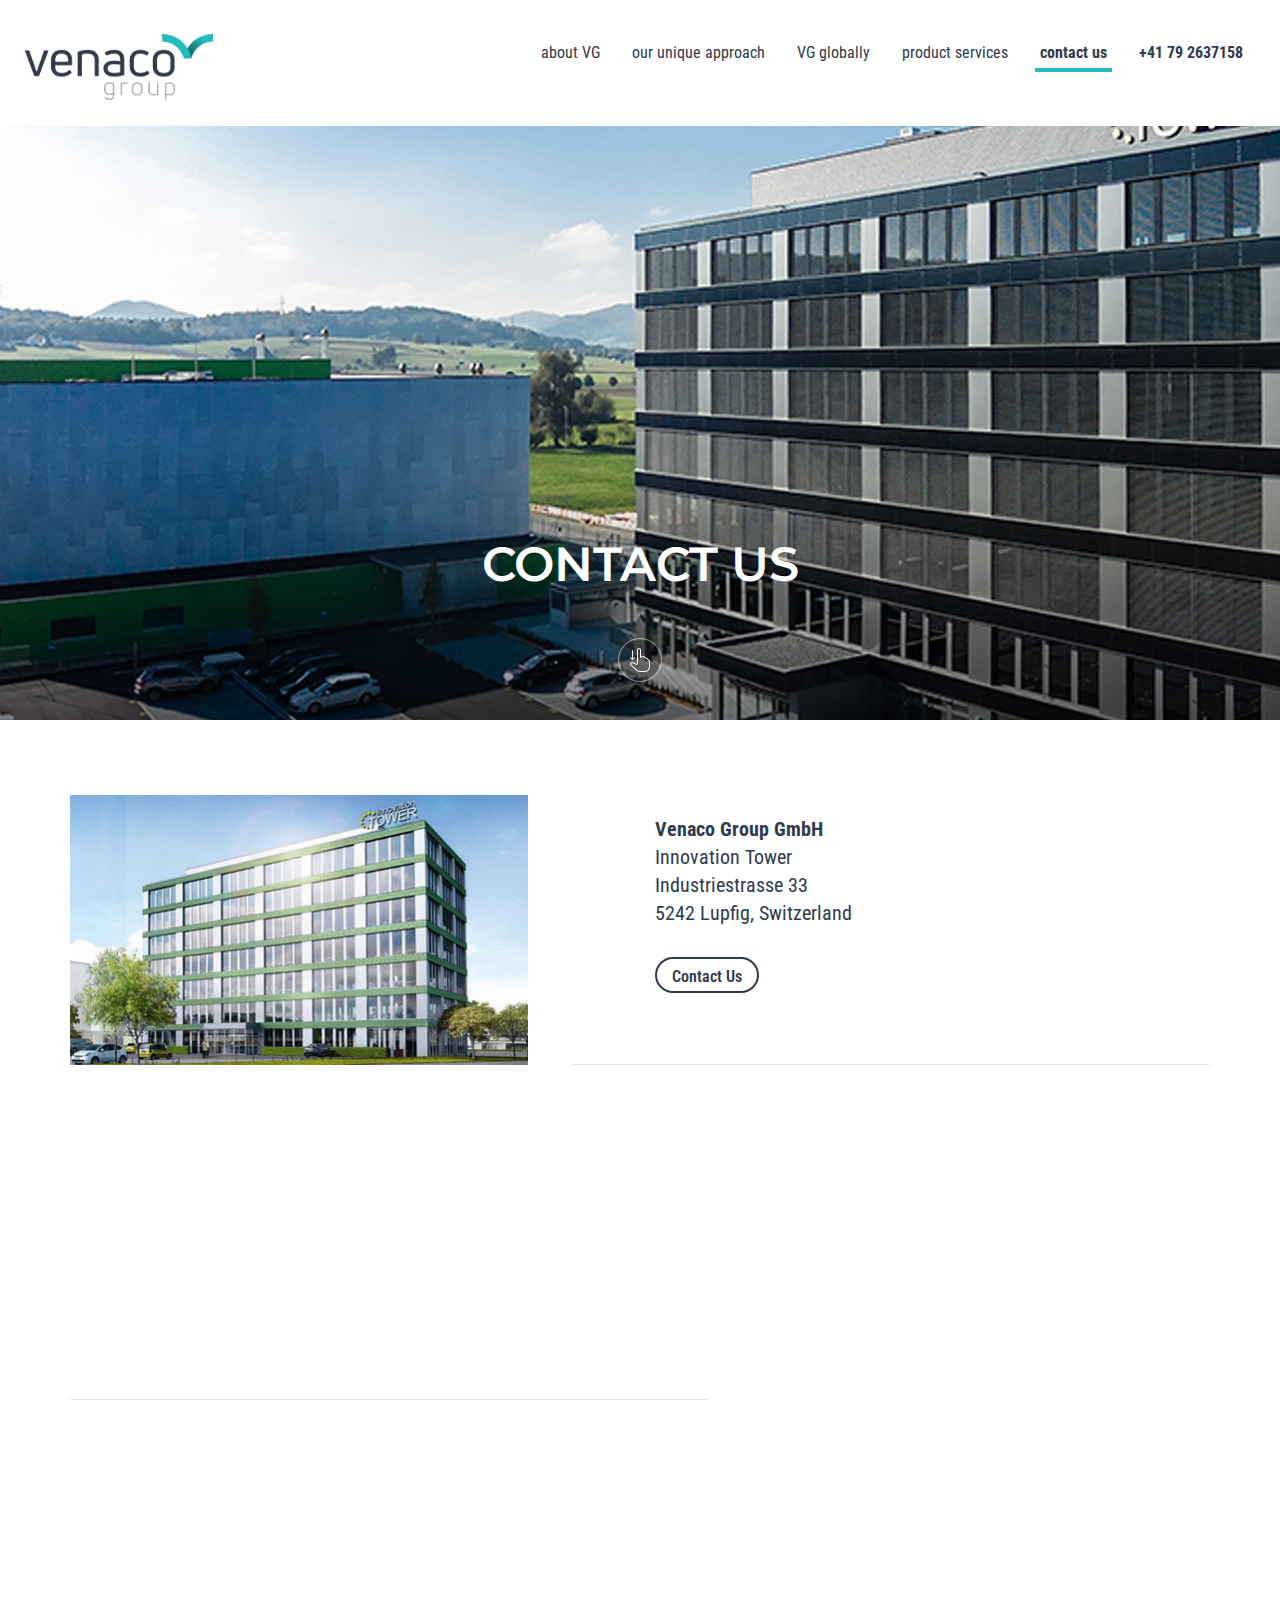
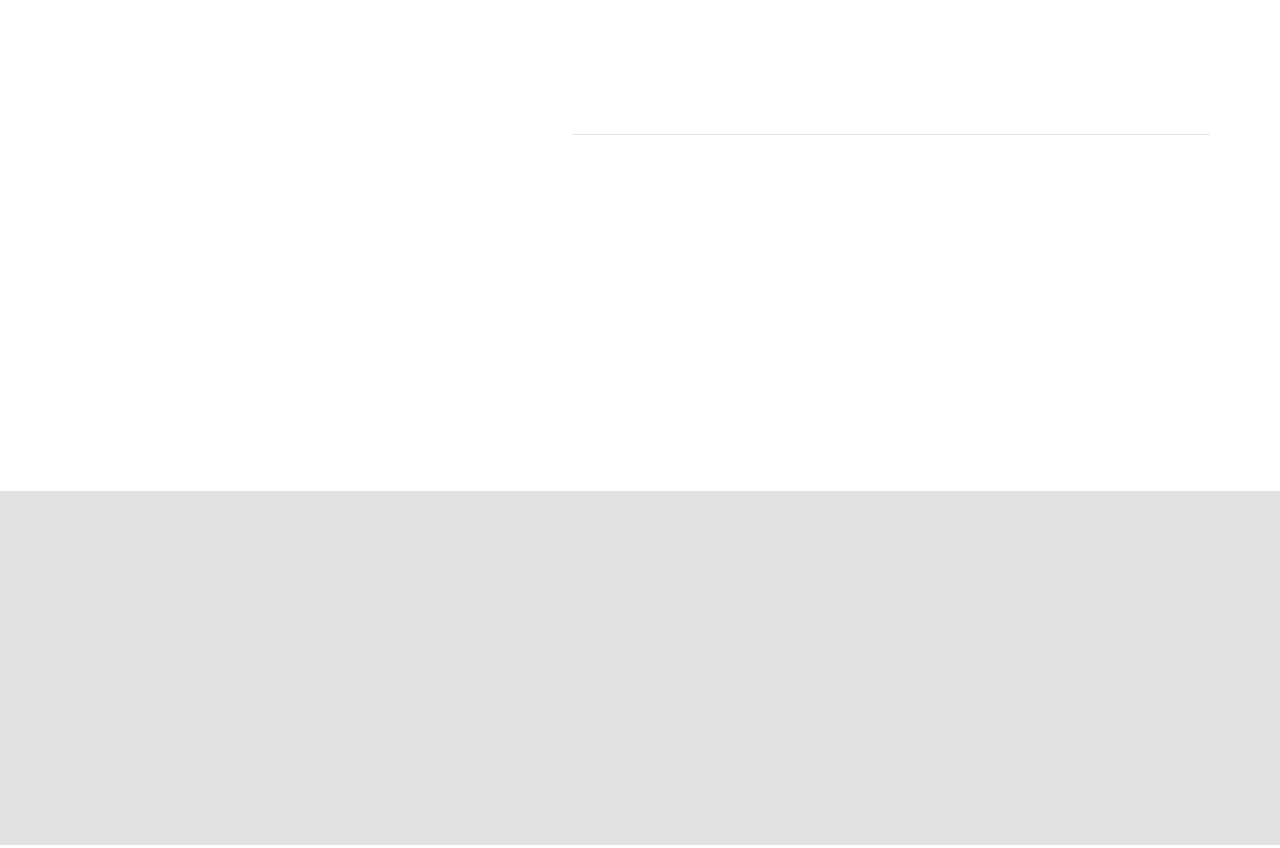
<file: contact.html>
<!doctype html>

<!--[if lt IE 7 ]>
<html class="ie ie6 ie-lt10 ie-lt9 ie-lt8 ie-lt7 no-js" lang="en"> <![endif]-->
<!--[if IE 7 ]>
<html class="ie ie7 ie-lt10 ie-lt9 ie-lt8 no-js" lang="en"> <![endif]-->
<!--[if IE 8 ]>
<html class="ie ie8 ie-lt10 ie-lt9 no-js" lang="en"> <![endif]-->
<!--[if IE 9 ]>
<html class="ie ie9 ie-lt10 no-js" lang="en"> <![endif]-->
<!--[if gt IE 9]><!-->
<html class="no-js" lang="en"><!--<![endif]-->

<head>

    <meta charset="utf-8">
    <meta http-equiv="X-UA-Compatible" content="IE=edge">
    <title>Venaco GROUP contact</title>
    <meta name="author" content=""/>
    <meta name="description" content=""/>
    <meta name="Copyright" content=""/>
    <meta name="viewport" content="width=device-width, initial-scale=1">
    <link rel="shortcut icon" href="favicon.png"/>
    <link href="https://fonts.googleapis.com/css?family=Montserrat:400,500,600,700|Roboto+Condensed:300,400,700&amp;subset=latin-ext" rel="stylesheet">    <link rel="stylesheet" href="assets/bootstrap/bootstrap.min.css"/>
    <link rel="stylesheet" href="assets/bootstrap/bootstrap-theme.min.css"/>
    <link rel="stylesheet" href="assets/css/jquery.sidr.light.css"/>
    <link rel="stylesheet" href="assets/js/libs/jquery.fancybox.css"/>
    <link rel="stylesheet" href="assets/css/animate.css"/>
    <link rel="stylesheet" href="assets/css/style.css"/>
    <script src="//ajax.googleapis.com/ajax/libs/jquery/1.11.3/jquery.min.js"></script>
    <script type="text/javascript" src="assets/js/libs/jquery.sidr.js"></script>
    <script type="text/javascript" src="assets/js/libs/jquery.matchHeight.js"></script>
    <script type="text/javascript" src="assets/js/libs/jquery.fancybox.pack.js"></script>
    <script type="text/javascript" src="assets/js/libs/jquery-scrolltofixed-min.js"></script>
    <script type="text/javascript" src="assets/js/libs/scrollreveal.min.js"></script>
    <script type="text/javascript" src="assets/js/libs/jquery.imagemapster.min.js"></script>
    <script type="text/javascript" src="assets/js/functions.js"></script>
</head>
<body class="front">
<a id="simple-menu" href="#sidr" class="visible-xs visible-sm">Toggle menu</a>
<div class="wrapper">
    <header id="sticker">
        <div class="container-fluid">
            <div class="row">
                <div class="col-xs-5 col-sm-4  col-md-3">
                    <a href="index.html" class="logo">
                        <img src="assets/images/logo.png" alt="">
                    </a>
                </div>
                <div class="col-sm-8 col-md-9 text-right col-xs-7 header-nav-panel">
                    <div class="hidden-xs hidden-sm inline-block"><nav id="navigation">
                        <ul class="menu">
                            <li><a href="about.html">about VG</a></li>
                            <li><a href="approach.html">our unique approach</a></li>
                            <li><a href="vg.html">VG globally</a></li>
                            <li><a href="services.html">product services</a></li>
                            <li><a href="contact.html" class="active">contact us</a></li>
                        </ul>
                    </nav></div>
                    <div class="header-phone"><strong>+41 79 2637158</strong></div>
                </div>
            </div>
        </div>
    </header>
    <article class="main">
        <section class="toptitle __contactus">
            <h1>CONTACT US</h1>
            <span class="scroll-down-link animated infinite pulse"></span>
        </section>
        <section class="contactus-block">
            <div class="container">
                <div class="contactus-block-row __bright">
                    <div class="row">
                        <div class="col-sm-5 col-xs-12  anifade">
                            <img src="assets/content/contact_1.jpg" alt="" class="img-fullresponsive">
                        </div>
                        <div class="col-sm-6 col-xs-12 col-sm-offset-1  contactus-block-text anifade">
                            <div class="__table">
                                <div class="__td">
                                    <p>
                                        <strong>Venaco Group GmbH</strong><br>
                                        Innovation Tower<br>
                                        Industriestrasse 33<br>
                                        5242 Lupfig, Switzerland<br>
                                    </p>
                                    <p>
                                        <a href="#inform" class="btn btn-stroke __small fancybox">Contact Us</a>
                                    </p>
                                </div>
                            </div>
                        </div>
                    </div>
                </div>

                <div class="contactus-block-row __bleft">
                    <div class="row">
                        <div class="col-sm-5 col-xs-12  pull-right anifade">
                            <img src="assets/content/contact_2.jpg" alt="" class="img-fullresponsive">
                        </div>
                        <div class="col-sm-5 col-xs-12 col-sm-offset-2  contactus-block-text anifade">
                            <div class="__table">
                                <div class="__td">
                                    <p>
                                        <strong>Venaco Services s.r.o.</strong><br>
                                        Pribinova 4<Br>
                                        811 09 Bratislava, Slovakia<Br>
                                        tel: +421/2/323 10 15
                                    </p>
                                    <p>
                                        <a href="#inform" class="btn btn-stroke __small fancybox">Contact Us</a>
                                    </p>
                                </div>
                            </div>
                        </div>

                    </div>
                </div>

                <div class="contactus-block-row __bright">
                    <div class="row">
                        <div class="col-sm-5 col-xs-12  anifade">
                            <img src="assets/content/contact_3.jpg" alt="" class="img-fullresponsive">
                        </div>
                        <div class="col-sm-6 col-xs-12 col-sm-offset-1 contactus-block-text anifade">
                            <div class="__table">
                                <div class="__td">
                                    <p>
                                        <strong>Venaco Services SDN. BHD.</strong><br>
                                        Menara IGB Mid Valley City<br>
                                        Kuala Lumpur<br>
                                        59200 Malaysia<br>
                                    </p>
                                    <p>
                                        <a href="#inform" class="btn btn-stroke __small fancybox">Contact Us</a>
                                    </p>
                                </div>
                            </div>
                        </div>
                    </div>
                </div>
                <div class="contactus-block-row">
                    <div class="row">
                        <div class="col-sm-4 col-xs-12 col-sm-offset-1 anifade">
                            <p><strong>Equidato Technologies AG</strong><br>
                            Innovation Tower<Br>
                            Industriestrasse 33<Br>
                            5242 Lupfig,Switzerland<Br>
                            <strong>www.equidato.co</strong></p>
                            <p>
                                <a href="#inform" class="btn btn-stroke __small fancybox mrg-top">Contact Us</a>
                            </p>
                        </div>
                        <div class="col-sm-4 col-xs-12 anifade">
                            <p><strong>Octocloud GmbH</strong><br>
                                Innovation Tower<br>
                                Industriestrasse 33<br>
                                5242 Lupfig, Switzerland<br>
                                <strong>www.octocloud.ch</strong></p>
                            <p>
                                <a href="#inform" class="btn btn-stroke __small fancybox mrg-top">Contact Us</a>
                            </p>
                        </div>
                        <div class="col-sm-3 col-xs-12 anifade">
                            <p><strong>Skyline & Venaco</strong><Br>
                                Skyline IT Services, Suite 5<Br>
                                Hayat Center, Riyadh, 11517<Br>
                                Saudi Arabia<br>
                                <strong>www.skylinevenaco.com</strong></p>
                            <p>
                                <a href="#inform" class="btn btn-stroke __small fancybox mrg-top">Contact Us</a>
                            </p>
                        </div>
                    </div>
                </div>

            </div>
        </section>

    </article>
   <footer>
        <div class="container">
            <div class="row">
                <div class="col-sm-4 col-xs-12 _equal-block anifade">
                    <div class="block">
                        <div class="block_title">ABOUT VENACO</div>
                        <div class="block_content">
                            <p>Premium SAP Implementation,<br>Run & Turnaround Firm</p>

                            <p><strong>+41 79 2637158</strong></p>

                            <p>Venaco Group<br>
                                Innovation Tower<br>
                                Industriestrasse 33<br>
                                5242 Lupfig, Switzerland</p>
                        </div>
                    </div>
                </div>
                <div class="col-sm-4 col-xs-12 _equal-block anifade">
                    <div class="block">
                        <div class="block_title">OUR NEWSLETTER</div>
                        <div class="block_content">
                            <p>Sign up for our newsletter:</p>
                            <div class="newsletter_form">
                                <form action="">
                                    <div class="row no-gutter">
                                        <div class="col-xs-8">
                                            <input type="text" class="text-input">
                                        </div>
                                        <div class="col-xs-4">
                                            <input type="submit" value="SIGN UP" class="form-submit">
                                        </div>
                                    </div>
                                </form>
                            </div>
                        </div>
                    </div>
                </div>
                <div class="col-sm-4 col-xs-12 _equal-block anifade">
                    <div class="block">
                        <div class="block_title">GET CONNECTED</div>
                        <div class="block_content">
                            <p>Like us and follow us on social networks:</p>
                            <ul class="social_links">
                                <li class="soc_1">
                                    <a href="#"></a>
                                </li>
                                <li class="soc_2">
                                    <a href="#"></a>
                                </li>
                                <li class="soc_3">
                                    <a href="#"></a>
                                </li>
                            </ul>
                        </div>
                    </div>
                </div>
            </div>
        </div>
    </footer>
</div>
<div class="popup_form" id="inform" style="display: none">
    <div class="popup_form_wrapper">
        <form action="">
            <div class="form-group">
                <label for="">Name *</label>
                <input type="text" class="text-input">
            </div>
            <div class="form-group">
                <label for="">Company *</label>
                <input type="text" class="text-input">
            </div>
            <div class="form-group">
                <label for="">E-mail *</label>
                <input type="text" class="text-input">
            </div>
            <div class="form-group">
                <label for="">Subject *</label>
                <input type="text" class="text-input">
            </div>
            <div class="form-group">
                <textarea name="" id="" cols="30" rows="10" class="text-input">

                </textarea>
            </div>
            <div class="form-action">
                <input type="submit" class="form-submit" value="Send">
            </div>
        </form>
    </div>
</div>
</body>
</html>
</file>
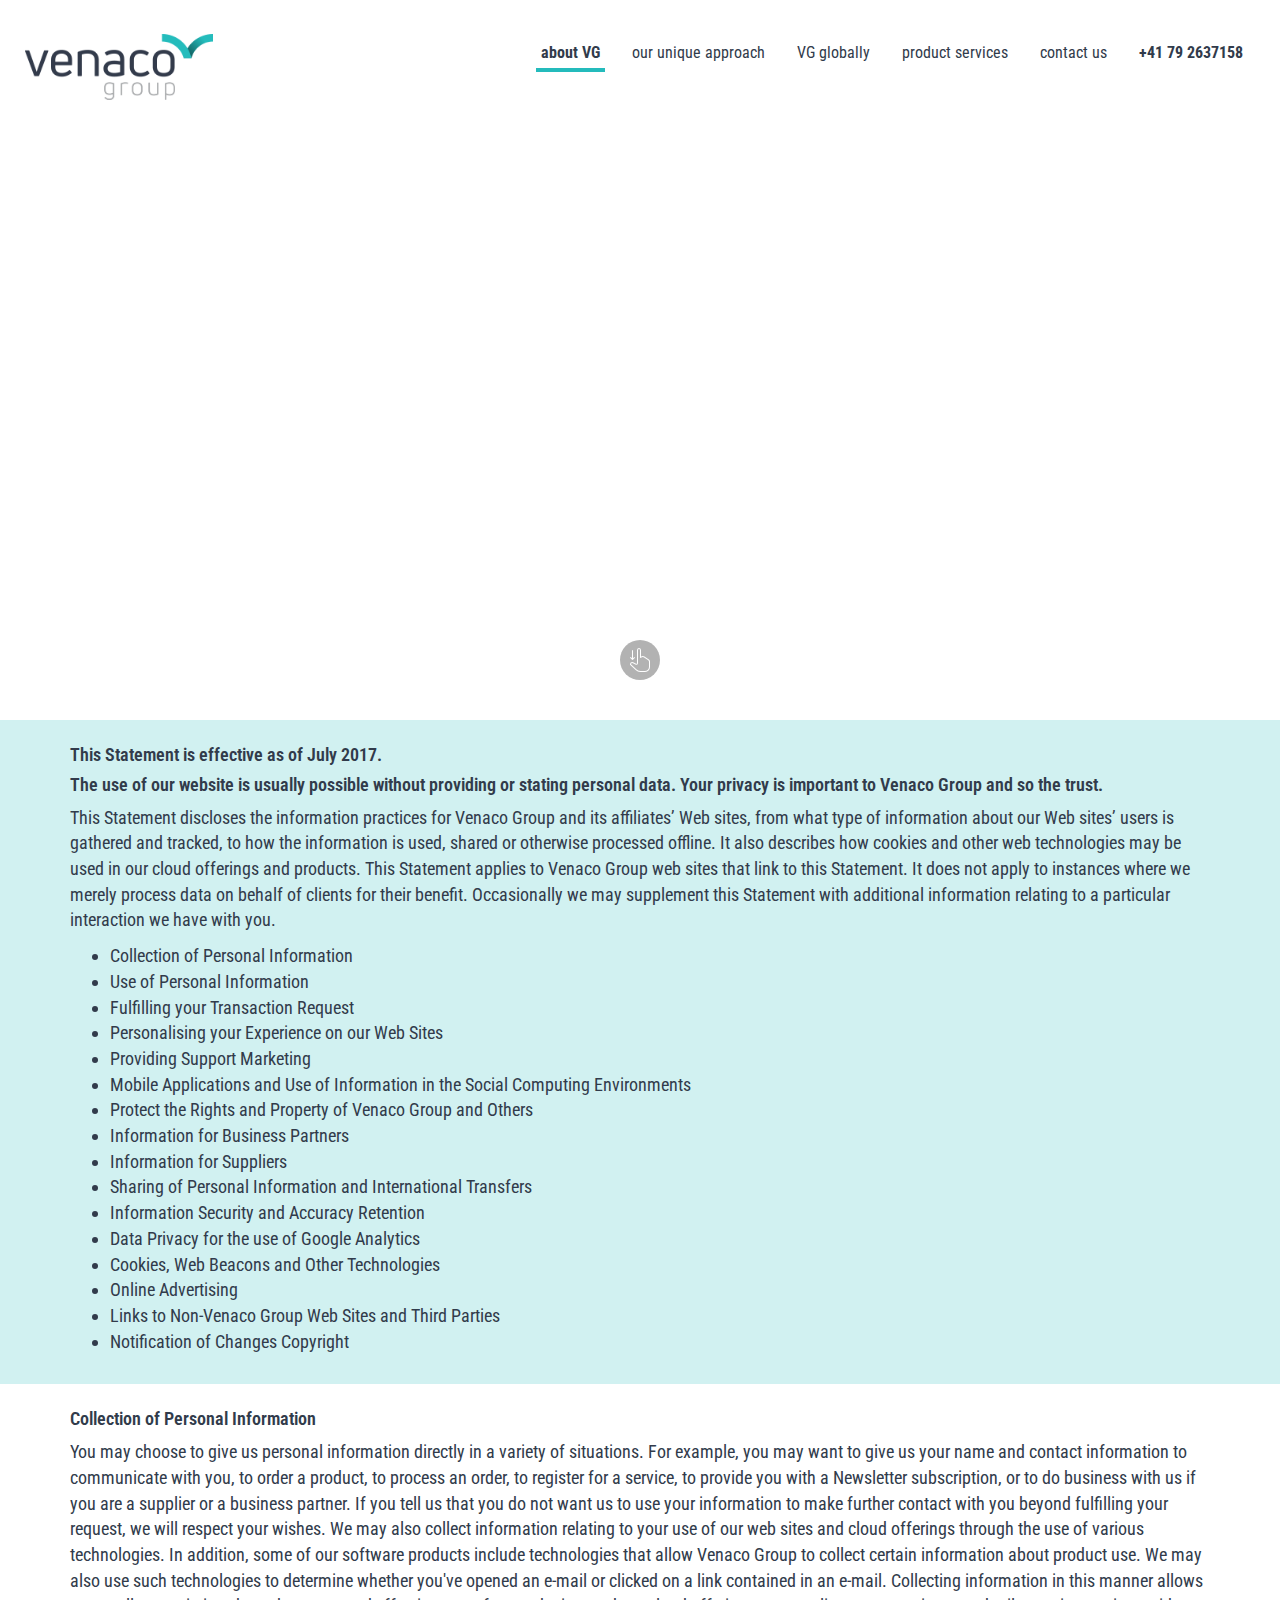
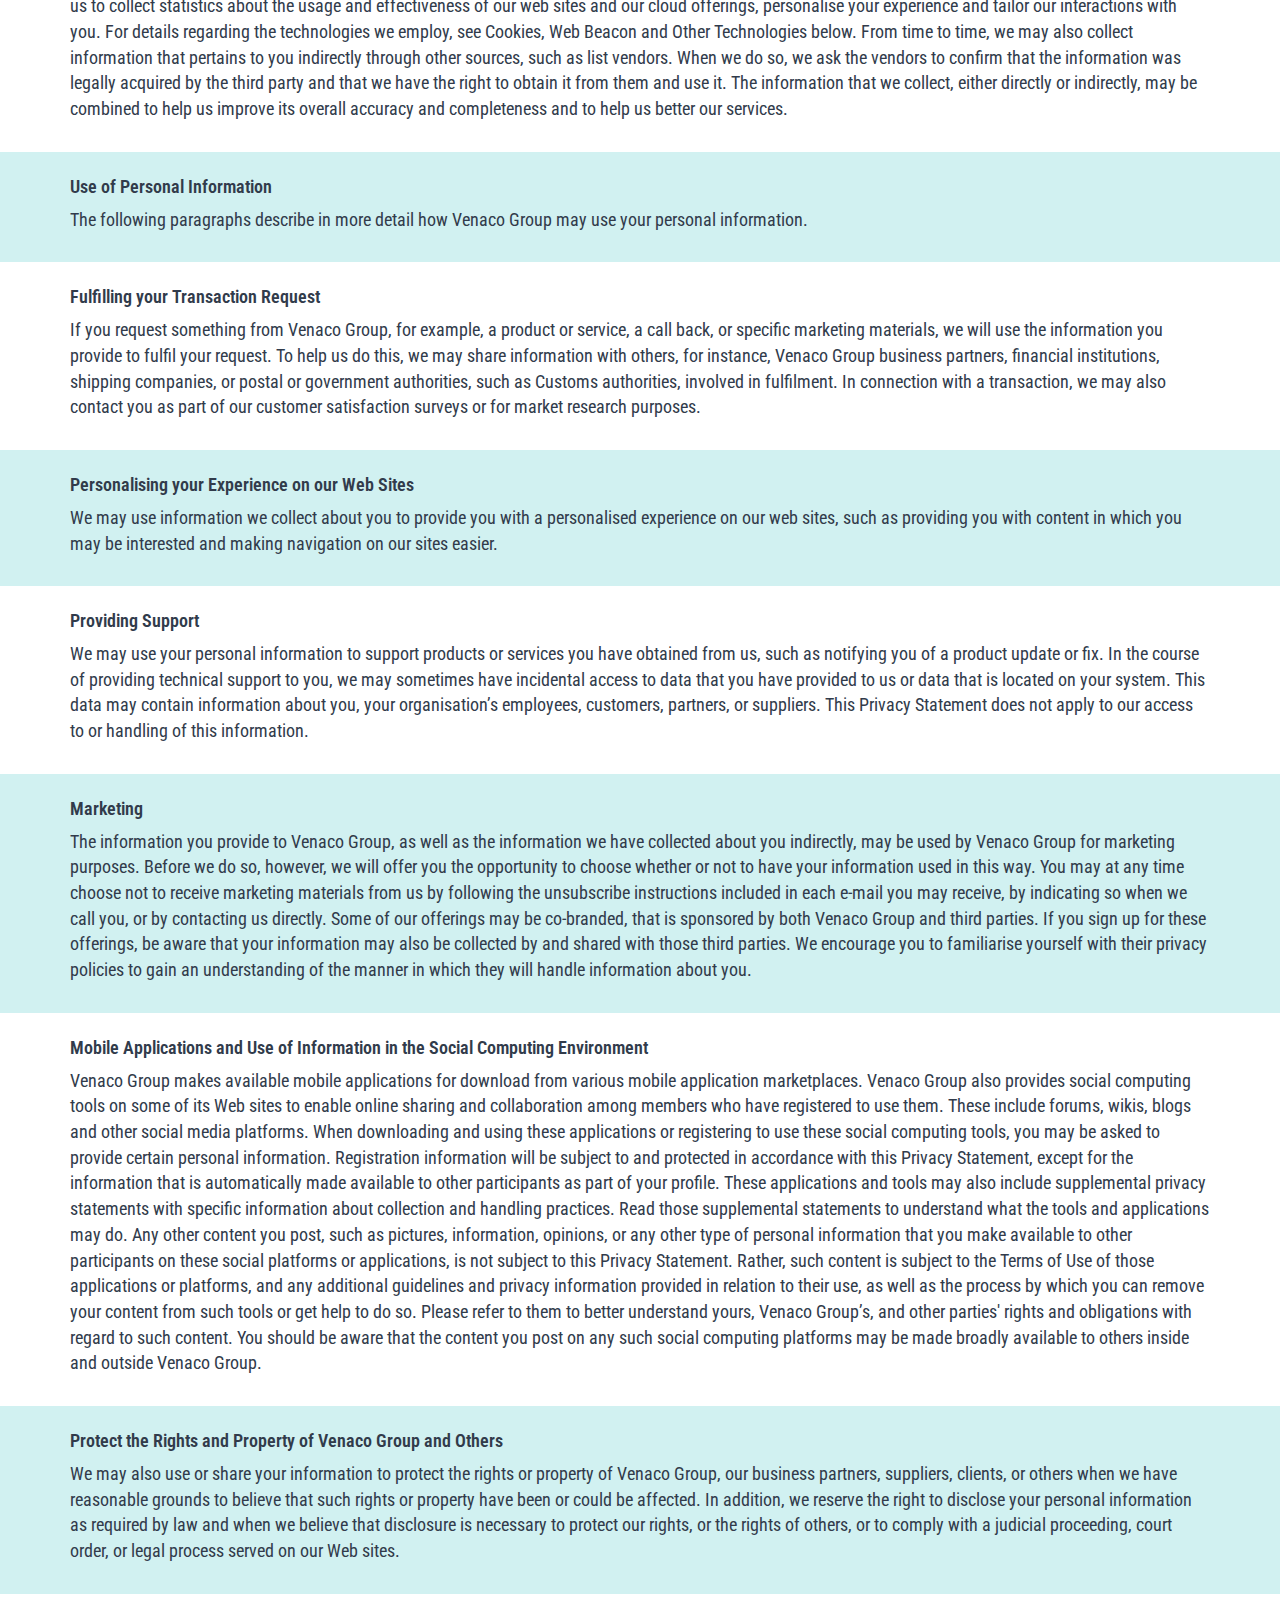
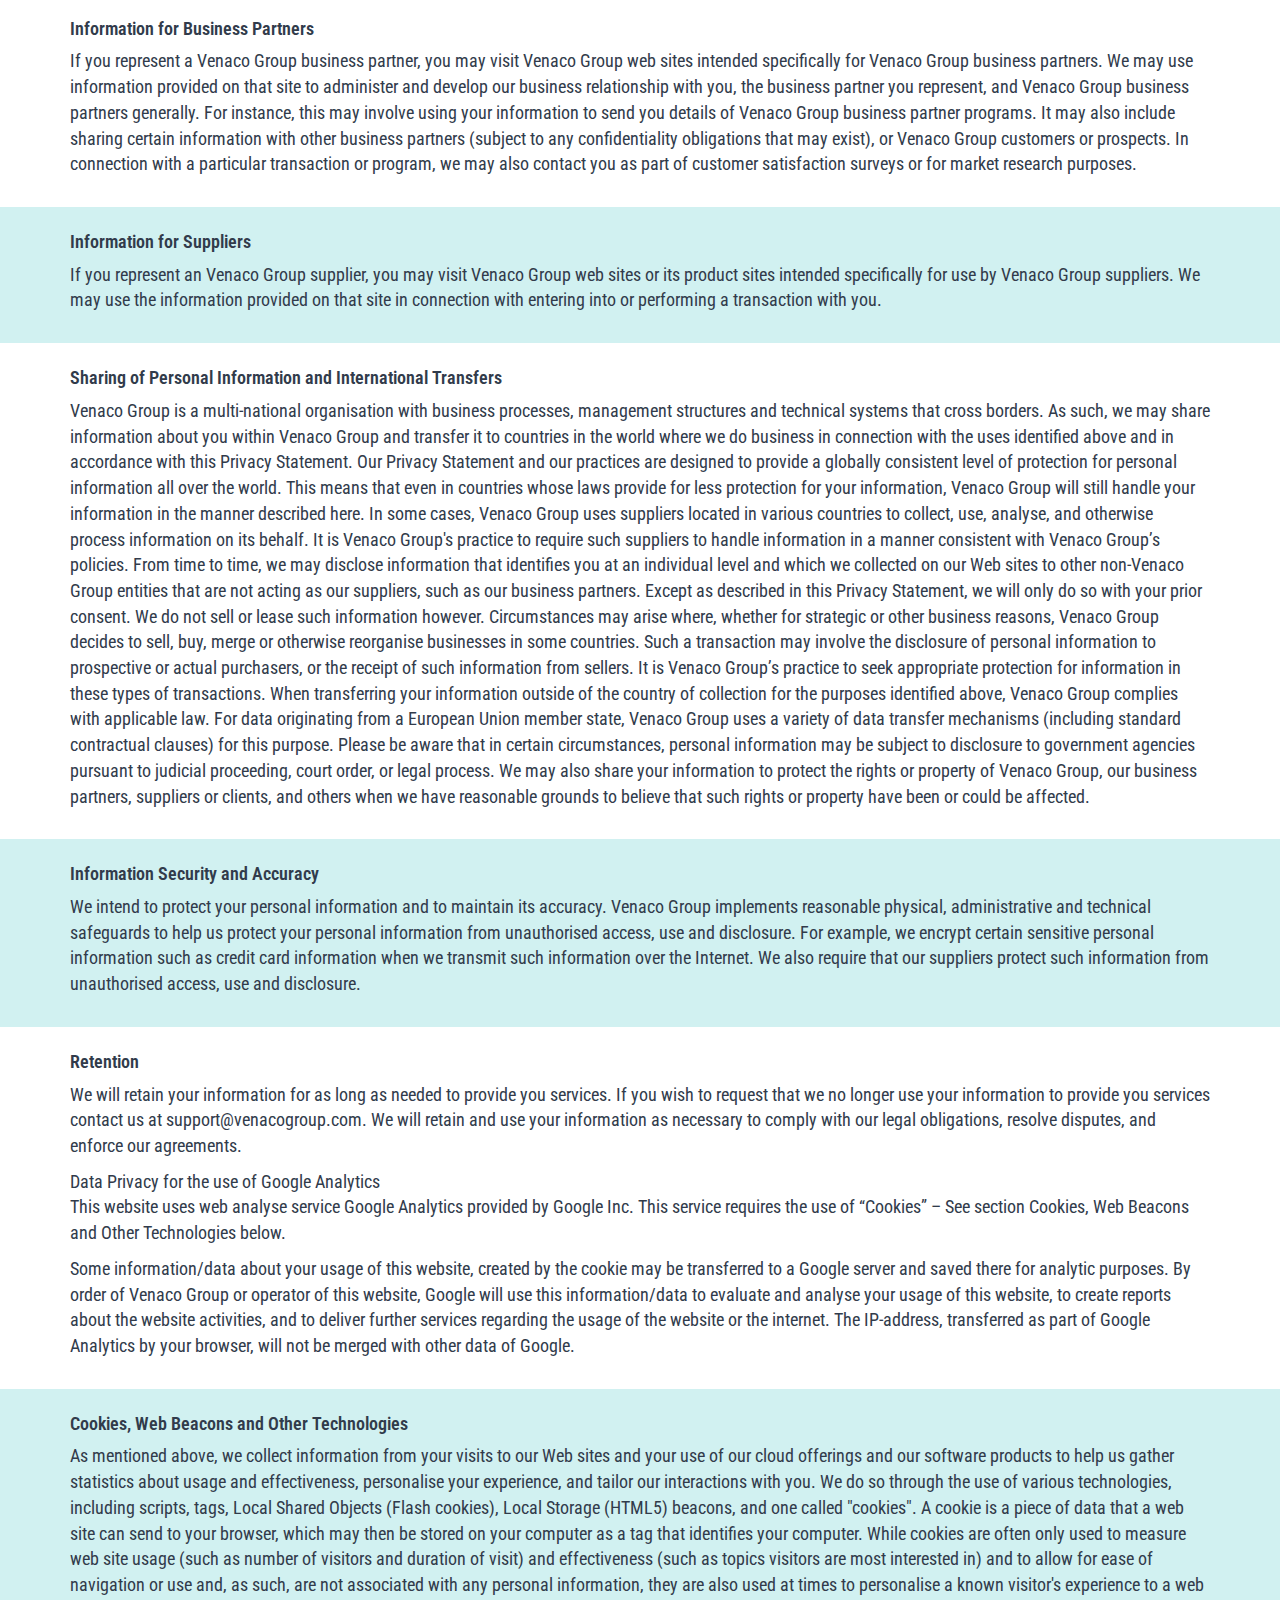
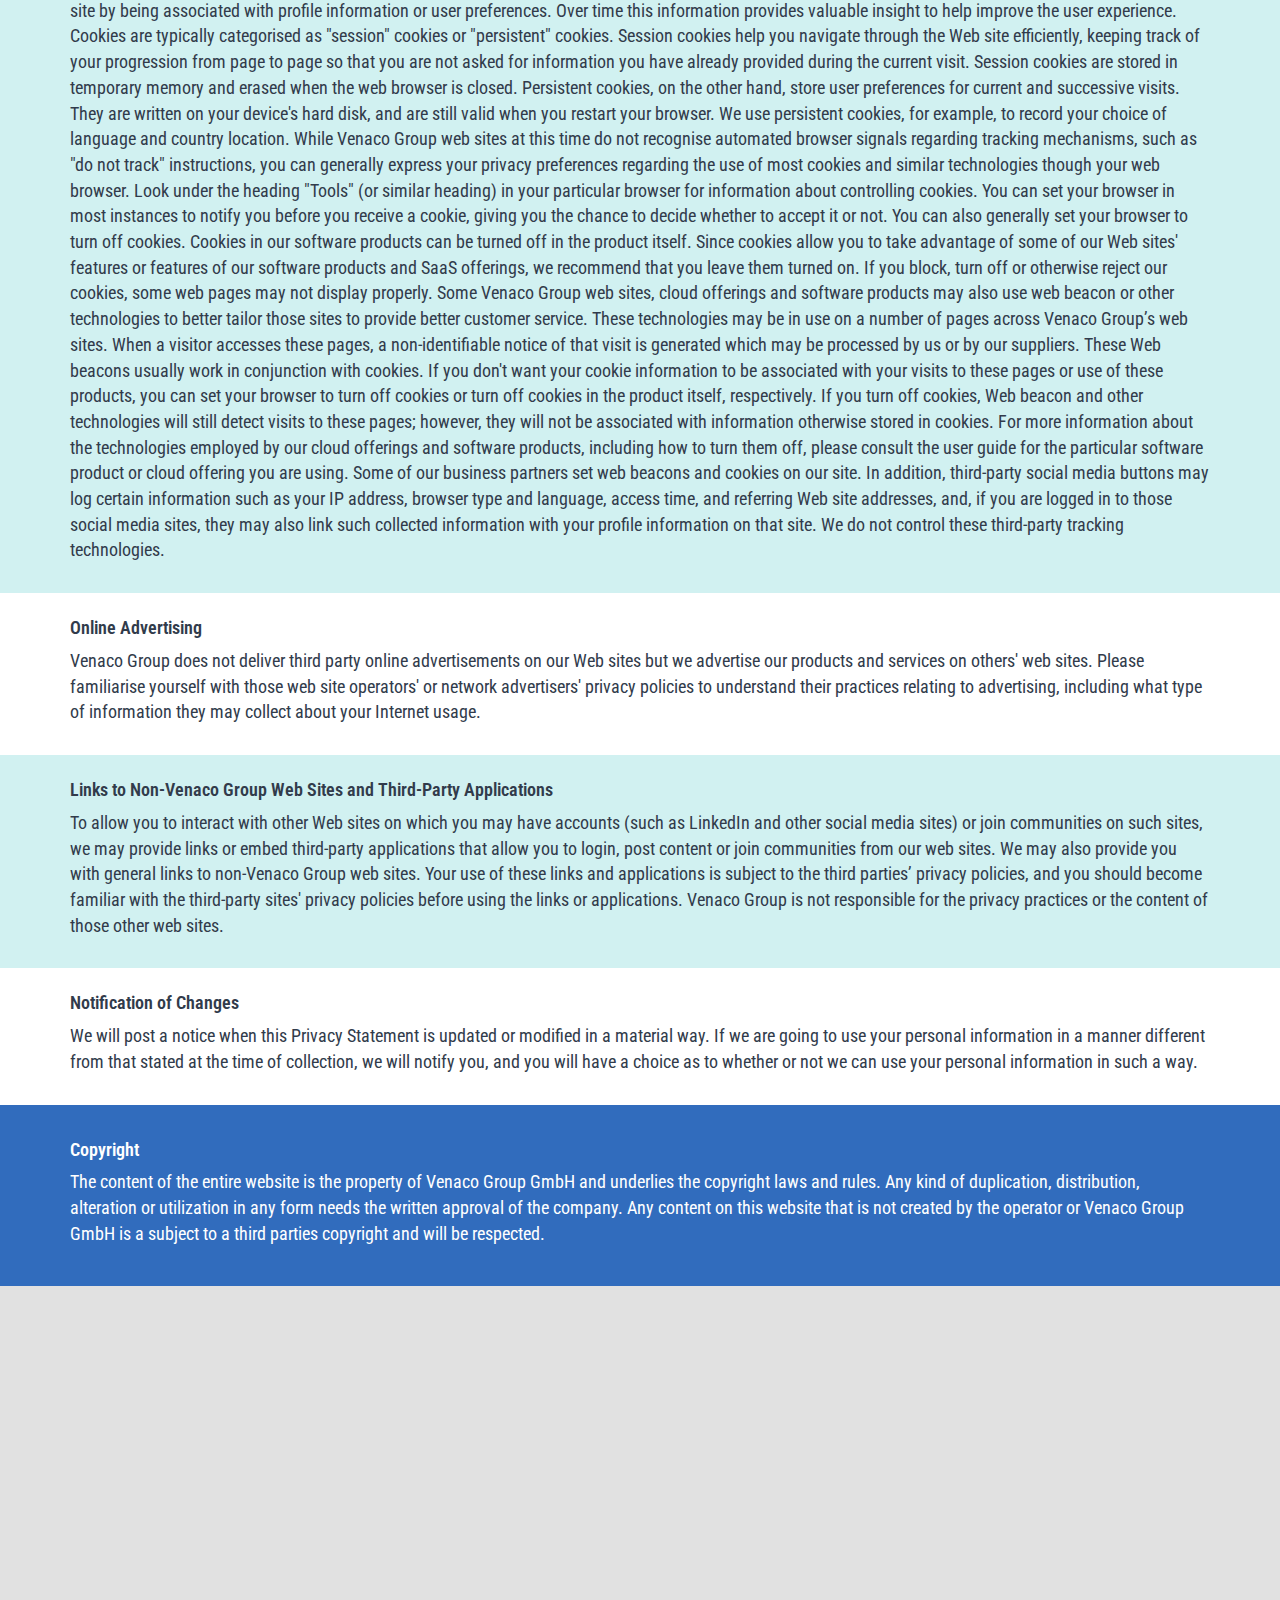
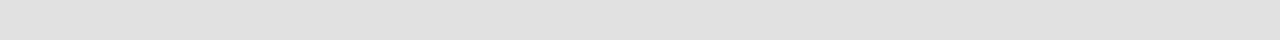
<file: privacy.html>
<!doctype html>
<!--[if lt IE 7 ]>
<html class="ie ie6 ie-lt10 ie-lt9 ie-lt8 ie-lt7 no-js" lang="en"> <![endif]-->
<!--[if IE 7 ]>
<html class="ie ie7 ie-lt10 ie-lt9 ie-lt8 no-js" lang="en"> <![endif]-->
<!--[if IE 8 ]>
<html class="ie ie8 ie-lt10 ie-lt9 no-js" lang="en"> <![endif]-->
<!--[if IE 9 ]>
<html class="ie ie9 ie-lt10 no-js" lang="en"> <![endif]-->
<!--[if gt IE 9]><!-->
<html class="no-js" lang="en"><!--<![endif]-->
<head>
    <meta charset="utf-8">
    <meta http-equiv="X-UA-Compatible" content="IE=edge">
    <title>Venaco GROUP contact</title>
    <meta name="author" content=""/>
    <meta name="description" content=""/>
    <meta name="Copyright" content=""/>
    <meta name="viewport" content="width=device-width, initial-scale=1">
    <link rel="shortcut icon" href="favicon.png"/>
    <link href="https://fonts.googleapis.com/css?family=Montserrat:400,500,600,700|Roboto+Condensed:300,400,700&amp;subset=latin-ext"
          rel="stylesheet">
    <link rel="stylesheet" href="assets/bootstrap/bootstrap.min.css"/>
    <link rel="stylesheet" href="assets/bootstrap/bootstrap-theme.min.css"/>
    <link rel="stylesheet" href="assets/css/jquery.sidr.light.css"/>
    <link rel="stylesheet" href="assets/css/animate.css"/>
    <link rel="stylesheet" href="assets/css/style.css"/>
    <script src="//ajax.googleapis.com/ajax/libs/jquery/1.11.3/jquery.min.js"></script>
    <script type="text/javascript" src="assets/js/libs/jquery.sidr.js"></script>
    <script type="text/javascript" src="assets/js/libs/jquery.matchHeight.js"></script>
    <script type="text/javascript" src="assets/js/libs/jquery.fancybox.pack.js"></script>
    <script type="text/javascript" src="assets/js/libs/jquery-scrolltofixed-min.js"></script>
    <script type="text/javascript" src="assets/js/libs/scrollreveal.min.js"></script>
    <script type="text/javascript" src="assets/js/libs/jquery.imagemapster.min.js"></script>
    <script type="text/javascript" src="assets/js/functions.js"></script>
</head>
<body class="front">
<a id="simple-menu" href="#sidr" class="visible-xs visible-sm">Toggle menu</a>
<div class="wrapper">
    <header id="sticker">
        <div class="container-fluid">
            <div class="row">
                <div class="col-xs-5 col-sm-4  col-md-3">
                    <a href="index.html" class="logo">
                        <img src="assets/images/logo.png" alt="">
                    </a>
                </div>
                <div class="col-sm-8 col-md-9 text-right col-xs-7 header-nav-panel">
                    <div class="hidden-xs hidden-sm inline-block">
                        <nav id="navigation">
                            <ul class="menu">
                                <li><a href="about.html" class="active">about VG</a></li>
                                <li><a href="approach.html">our unique approach</a></li>
                                <li><a href="vg.html">VG globally</a></li>
                                <li><a href="services.html">product services</a></li>
                                <li><a href="contact.html">contact us</a></li>
                            </ul>
                        </nav>
                    </div>
                    <div class="header-phone"><strong>+41 79 2637158</strong></div>
                </div>
            </div>
        </div>
    </header>
    <article class="main">
        <section class="toptitle staticpage">
            <h1>privacy policy</h1>
            <span class="scroll-down-link animated infinite pulse"></span>
        </section>
        <div class="section-full-width __bluebgs">
            <div class="container">
        <h4>This Statement is effective as of July 2017.</h4>

       <h4> The use of our website is usually possible without providing or stating personal data. Your privacy is important to Venaco Group and so the trust.</h4>

        <p>This Statement discloses the information practices for Venaco Group and its affiliates’ Web sites, from what type of information about our Web sites’ users is gathered and tracked, to how the  information is used, shared or otherwise processed offline. It also describes how cookies and other web technologies may be used in our cloud offerings and products.
        This Statement applies to Venaco Group web sites that link to this Statement. It does not apply to instances where we merely process data on behalf of clients for their benefit.
        Occasionally we may supplement this Statement with additional information relating to a particular interaction we have with you.
        </p>
        <ul>
        <li>Collection of Personal Information
            <li>Use of Personal Information
            <li>Fulfilling your Transaction Request
            <li>Personalising your Experience on our Web Sites
            <li>Providing Support Marketing
            <li>Mobile Applications and Use of Information in the Social Computing Environments
            <li>Protect the Rights and Property of Venaco Group and Others
            <li>Information for Business Partners
            <li>Information for Suppliers
            <li>Sharing of Personal Information and International Transfers
            <li>Information Security and Accuracy Retention
            <li>Data Privacy for the use of Google Analytics
            <li>Cookies, Web Beacons and Other Technologies
            <li>Online Advertising
            <li>Links to Non-Venaco Group Web Sites and Third Parties
            <li>Notification of Changes Copyright
        </ul>

            </div>
        </div>
        <div class="section-full-width">
            <div class="container">

        <h4>Collection of Personal Information</h4>
 <p>       You may choose to give us personal information directly in a variety of situations. For example, you may want to give us your name and contact information to communicate with you, to order a product, to process an order, to register for a service, to provide you with a Newsletter subscription, or to do business with us if you are a supplier or a business partner. If you tell us that you do not want us to use your information to make further contact with you beyond fulfilling your request, we will respect your wishes.
        We may also collect information relating to your use of our web sites and cloud offerings through the use of various technologies. In addition, some of our software products include technologies that allow Venaco Group to collect certain information about product use. We may also use such technologies to determine whether you've opened an e-mail or clicked on a link contained in an e-mail. Collecting information in this manner allows us to collect statistics about the usage and effectiveness of our web sites and our cloud offerings, personalise your experience and tailor our interactions with you. For details regarding the technologies we employ, see Cookies, Web Beacon and Other Technologies below.
        From time to time, we may also collect information that pertains to you indirectly through other sources, such as list vendors. When we do so, we ask the vendors to confirm that the information was legally acquired by the third party and that we have the right to obtain it from them and use it.
        The information that we collect, either directly or indirectly, may be combined to help us improve its overall accuracy and completeness and to help us better our services.
</p>
                </div>
            </div>
        <div class="section-full-width __bluebgs">
            <div class="container">
       <h4> Use of Personal Information</h4>
        <p>The following paragraphs describe in more detail how Venaco Group may use your personal information.</p>
</div></div>
        <div class="section-full-width ">
            <div class="container">
        <h4>Fulfilling your Transaction Request</h4>
        <p>If you request something from Venaco Group, for example, a product or service, a call back, or specific marketing materials, we will use the information you provide to fulfil your request. To help us do this, we may share information with others, for instance, Venaco Group business partners, financial institutions, shipping companies, or postal or government authorities, such as Customs authorities, involved in fulfilment. In connection with a transaction, we may also contact you as part of our customer satisfaction surveys or for market research purposes.</p>
</div></div>
        <div class="section-full-width __bluebgs">
            <div class="container">
        <h4>Personalising your Experience on our Web Sites</h4>
        <p>We may use information we collect about you to provide you with a personalised experience on our web sites, such as providing you with content in which you may be interested and making navigation on our sites easier.</p>
</div></div>
        <div class="section-full-width">
            <div class="container">
        <h4>Providing Support</h4>
        <p>We may use your personal information to support products or services you have obtained from us, such as notifying you of a product update or fix.
        In the course of providing technical support to you, we may sometimes have incidental access to data that you have provided to us or data that is located on your system. This data may contain information about you, your organisation’s employees, customers, partners, or suppliers. This Privacy Statement does not apply to our access to or handling of this information.
</p>
                </div></div>
        <div class="section-full-width __bluebgs">
            <div class="container">
        <h4>Marketing</h4>
        <p>The information you provide to Venaco Group, as well as the information we have collected about you indirectly, may be used by Venaco Group for marketing purposes. Before we do so, however, we will offer you the opportunity to choose whether or not to have your information used in this way. You may at any time choose not to receive marketing materials from us by following the unsubscribe instructions included in each e-mail you may receive, by indicating so when we call you, or by contacting us directly.
        Some of our offerings may be co-branded, that is sponsored by both Venaco Group and third parties. If you sign up for these offerings, be aware that your information may also be collected by and shared with those third parties. We encourage you to familiarise yourself with their privacy policies to gain an understanding of the manner in which they will handle information about you.
</p>
                </div></div>
        <div class="section-full-width ">
            <div class="container">
        <h4>Mobile Applications and Use of Information in the Social Computing Environment</h4>
        <p>Venaco Group makes available mobile applications for download from various mobile application marketplaces. Venaco Group also provides social computing tools on some of its Web sites to enable online sharing and collaboration among members who have registered to use them. These include forums, wikis, blogs and other social media platforms.
        When downloading and using these applications or registering to use these social computing tools, you may be asked to provide certain personal information. Registration information will be subject to and protected in accordance with this Privacy Statement, except for the information that is automatically made available to other participants as part of your profile. These applications and tools may also include supplemental privacy statements with specific information about collection and handling practices. Read those supplemental statements to understand what the tools and applications may do.
        Any other content you post, such as pictures, information, opinions, or any other type of personal information that you make available to other participants on these social platforms or applications, is not subject to this Privacy Statement. Rather, such content is subject to the Terms of Use of those applications or platforms, and any additional guidelines and privacy information provided in relation to their use, as well as the process by which you can remove your content from such tools or get help to do so. Please refer to them to better understand yours, Venaco Group’s, and other parties' rights and obligations with regard to such content. You should be aware that the content you post on any such social computing platforms may be made broadly available to others inside and outside Venaco Group.
</p>
                </div></div>
        <div class="section-full-width __bluebgs">
            <div class="container">
        <h4>Protect the Rights and Property of Venaco Group and Others</h4>
       <p> We may also use or share your information to protect the rights or property of Venaco Group, our business partners, suppliers, clients, or others when we have reasonable grounds to believe that such rights or property have been or could be affected. In addition, we reserve the right to disclose your personal information as required by law and when we believe that disclosure is necessary to protect our rights, or the rights of others, or to comply with a judicial proceeding, court order, or legal process served on our Web sites.</p>
        </div></div>
        <div class="section-full-width ">
            <div class="container">
        <h4>Information for Business Partners</h4>
        <p>If you represent a Venaco Group business partner, you may visit Venaco Group web sites intended specifically for Venaco Group business partners. We may use information provided on that site to administer and develop our business relationship with you, the business partner you represent, and Venaco Group business partners generally. For instance, this may involve using your information to send you details of Venaco Group business partner programs. It may also include sharing certain information with other business partners (subject to any confidentiality obligations that may exist), or Venaco Group customers or prospects. In connection with a particular transaction or program, we may also contact you as part of customer satisfaction surveys or for market research purposes.</p>
</div></div>
        <div class="section-full-width __bluebgs">
            <div class="container">
        <h4>Information for Suppliers</h4>
        <p>If you represent an Venaco Group supplier, you may visit Venaco Group web sites or its product sites intended specifically for use by Venaco Group suppliers. We may use the information provided on that site in connection with entering into or performing a transaction with you.</p>
</div></div>
        <div class="section-full-width ">
            <div class="container">
        <h4>Sharing of Personal Information and International Transfers</h4>
        <p>Venaco Group is a multi-national organisation with business processes, management structures and technical systems that cross borders. As such, we may share information about you within Venaco Group and transfer it to countries in the world where we do business in connection with the uses identified above and in accordance with this Privacy Statement. Our Privacy Statement and our practices are designed to provide a globally consistent level of protection for personal information all over the world. This means that even in countries whose laws provide for less protection for your information, Venaco Group will still handle your information in the manner described here.
        In some cases, Venaco Group uses suppliers located in various countries to collect, use, analyse, and otherwise process information on its behalf. It is Venaco Group's practice to require such suppliers to handle information in a manner consistent with Venaco Group’s policies.
        From time to time, we may disclose information that identifies you at an individual level and which we collected on our Web sites to other non-Venaco Group entities that are not acting as our suppliers, such as our business partners. Except as described in this Privacy Statement, we will only do so with your prior consent. We do not sell or lease such information however.
        Circumstances may arise where, whether for strategic or other business reasons, Venaco Group decides to sell, buy, merge or otherwise reorganise businesses in some countries. Such a transaction may involve the disclosure of personal information to prospective or actual purchasers, or the receipt of such information from sellers. It is Venaco Group’s practice to seek appropriate protection for information in these types of transactions.
        When transferring your information outside of the country of collection for the purposes identified above, Venaco Group complies with applicable law. For data originating from a European Union member state, Venaco Group uses a variety of data transfer mechanisms (including standard contractual clauses) for this purpose.
        Please be aware that in certain circumstances, personal information may be subject to disclosure to government agencies pursuant to judicial proceeding, court order, or legal process. We may also share your information to protect the rights or property of Venaco Group, our business partners, suppliers or clients, and others when we have reasonable grounds to believe that such rights or property have been or could be affected.
</p>
                </div></div>
        <div class="section-full-width __bluebgs">
            <div class="container">
        <h4>Information Security and Accuracy</h4>
        <p>We intend to protect your personal information and to maintain its accuracy. Venaco Group implements reasonable physical, administrative and technical safeguards to help us protect your personal information from unauthorised access, use and disclosure. For example, we encrypt certain sensitive personal information such as credit card information when we transmit such information over the Internet. We also require that our suppliers protect such information from unauthorised access, use and disclosure.</p>
</div></div>
        <div class="section-full-width ">
            <div class="container">
        <h4>Retention</h4>
        <p>We will retain your information for as long as needed to provide you services. If you wish to request that we no longer use your information to provide you services contact us at support@venacogroup.com. We will retain and use your information as necessary to comply with our legal obligations, resolve disputes, and enforce our agreements.</p>

        <p>Data Privacy for the use of Google Analytics<br>
        This website uses web analyse service Google Analytics provided by Google Inc. This service requires the use of “Cookies” – See section Cookies, Web Beacons and Other Technologies below.
</p>
        <p>Some information/data about your usage of this website, created by the cookie may be transferred to a Google server and saved there for analytic purposes. By order of Venaco Group or operator of this website, Google will use this information/data to evaluate and analyse your usage of this website, to create reports about the website activities, and to deliver further services regarding the usage of the website or the internet. The IP-address, transferred as part of Google Analytics by your browser, will not be merged with other data of Google.</p>
               </div></div>
                <div class="section-full-width __bluebgs">
                    <div class="container">
        <h4>Cookies, Web Beacons and Other Technologies</h4>
        <p>As mentioned above, we collect information from your visits to our Web sites and your use of our cloud offerings and our software products to help us gather statistics about usage and effectiveness, personalise your experience, and tailor our interactions with you. We do so through the use of various technologies, including scripts, tags, Local Shared Objects (Flash cookies), Local Storage (HTML5) beacons, and one called "cookies". A cookie is a piece of data that a web site can send to your browser, which may then be stored on your computer as a tag that identifies your computer. While cookies are often only used to measure web site usage (such as number of visitors and duration of visit) and effectiveness (such as topics visitors are most interested in) and to allow for ease of navigation or use and, as such, are not associated with any personal information, they are also used at times to personalise a known visitor's experience to a web site by being associated with profile information or user preferences. Over time this information provides valuable insight to help improve the user experience.
        Cookies are typically categorised as "session" cookies or "persistent" cookies. Session cookies help you navigate through the Web site efficiently, keeping track of your progression from page to page so that you are not asked for information you have already provided during the current visit. Session cookies are stored in temporary memory and erased when the web browser is closed. Persistent cookies, on the other hand, store user preferences for current and successive visits. They are written on your device's hard disk, and are still valid when you restart your browser. We use persistent cookies, for example, to record your choice of language and country location.
        While Venaco Group web sites at this time do not recognise automated browser signals regarding tracking mechanisms, such as "do not track" instructions, you can generally express your privacy preferences regarding the use of most cookies and similar technologies though your web browser. Look under the heading "Tools" (or similar heading) in your particular browser for information about controlling cookies. You can set your browser in most instances to notify you before you receive a cookie, giving you the chance to decide whether to accept it or not. You can also generally set your browser to turn off cookies. Cookies in our software products can be turned off in the product itself. Since cookies allow you to take advantage of some of our Web sites' features or features of our software products and SaaS offerings, we recommend that you leave them turned on. If you block, turn off or otherwise reject our cookies, some web pages may not display properly. Some Venaco Group web sites, cloud offerings and software products may also use web beacon or other technologies to better tailor those sites to provide better customer service. These technologies may be in use on a number of pages across Venaco Group’s web sites. When a visitor accesses these pages, a non-identifiable notice of that visit is generated which may be processed by us or by our suppliers. These Web beacons usually work in conjunction with cookies. If you don't want your cookie information to be associated with your visits to these pages or use of these products, you can set your browser to turn off cookies or turn off cookies in the product itself, respectively. If you turn off cookies, Web beacon and other technologies will still detect visits to these pages; however, they will not be associated with information otherwise stored in cookies.
        For more information about the technologies employed by our cloud offerings and software products, including how to turn them off, please consult the user guide for the particular software product or cloud offering you are using.
        Some of our business partners set web beacons and cookies on our site. In addition, third-party social media buttons may log certain information such as your IP address, browser type and language, access time, and referring Web site addresses, and, if you are logged in to those social media sites, they may also link such collected information with your profile information on that site. We do not control these third-party tracking technologies.
</p>
                </div></div>
        <div class="section-full-width ">
            <div class="container">
        <h4>Online Advertising</h4>
        <p>Venaco Group does not deliver third party online advertisements on our Web sites but we advertise our products and services on others' web sites. Please familiarise yourself with those web site operators' or network advertisers' privacy policies to understand their practices relating to advertising, including what type of information they may collect about your Internet usage.</p>
</div></div>
        <div class="section-full-width __bluebgs">
            <div class="container">
        <h4>Links to Non-Venaco Group Web Sites and Third-Party Applications</h4>
        <p>To allow you to interact with other Web sites on which you may have accounts (such as LinkedIn and other social media sites) or join communities on such sites, we may provide links or embed third-party applications that allow you to login, post content or join communities from our web sites.
        We may also provide you with general links to non-Venaco Group web sites.
        Your use of these links and applications is subject to the third parties’ privacy policies, and you should become familiar with the third-party sites' privacy policies before using the links or applications.
        Venaco Group is not responsible for the privacy practices or the content of those other web sites.
</p>
                </div></div>
        <div class="section-full-width ">
            <div class="container">
        <h4>Notification of Changes</h4>
        <p>We will post a notice when this Privacy Statement is updated or modified in a material way. If we are going to use your personal information in a manner different from that stated at the time of collection, we will notify you, and you will have a choice as to whether or not we can use your personal information in such a way.</p>

</div></div>
        <div class="section-full-width __darkbluebgs">
            <div class="container">

        <h4>Copyright</h4>
        <p>The content of the entire website is the property of Venaco Group GmbH and underlies the copyright laws and rules. Any kind of duplication, distribution, alteration or utilization in any form needs the written approval of the company. Any content on this website that is not created by the operator or Venaco Group GmbH is a subject to a third parties copyright and will be respected.</p>
</div></div>
    </article>
    <footer>
        <div class="container">
            <div class="row">
                <div class="col-sm-4 col-xs-12 _equal-block anifade">
                    <div class="block">
                        <div class="block_title">ABOUT VENACO</div>
                        <div class="block_content">
                            <p>Premium SAP Implementation,<br>Run & Turnaround Firm</p>
                            <p><strong>+41 79 2637158</strong></p>
                            <p>Venaco Group<br>
                                Innovation Tower<br>
                                Industriestrasse 33<br>
                                5242 Lupfig, Switzerland</p>
                        </div>
                    </div>
                </div>
                <div class="col-sm-4 col-xs-12 _equal-block anifade">
                    <div class="block">
                        <div class="block_title">OUR NEWSLETTER</div>
                        <div class="block_content">
                            <p>Sign up for our newsletter:</p>
                            <div class="newsletter_form">
                                <form action="">
                                    <div class="row no-gutter">
                                        <div class="col-xs-8">
                                            <input type="text" class="text-input">
                                        </div>
                                        <div class="col-xs-4">
                                            <input type="submit" value="SIGN UP" class="form-submit">
                                        </div>
                                    </div>
                                </form>
                            </div>
                        </div>
                    </div>
                </div>
                <div class="col-sm-4 col-xs-12 _equal-block anifade">
                    <div class="block">
                        <div class="block_title">GET CONNECTED</div>
                        <div class="block_content">
                            <p>Like us and follow us on social networks:</p>
                            <ul class="social_links">
                                <li class="soc_1">
                                    <a href="#"></a>
                                </li>
                                <li class="soc_2">
                                    <a href="#"></a>
                                </li>
                                <li class="soc_3">
                                    <a href="#"></a>
                                </li>
                            </ul>
                        </div>
                    </div>
                </div>
            </div>
        </div>
    </footer>
</div>
</body>
</html>
</file>
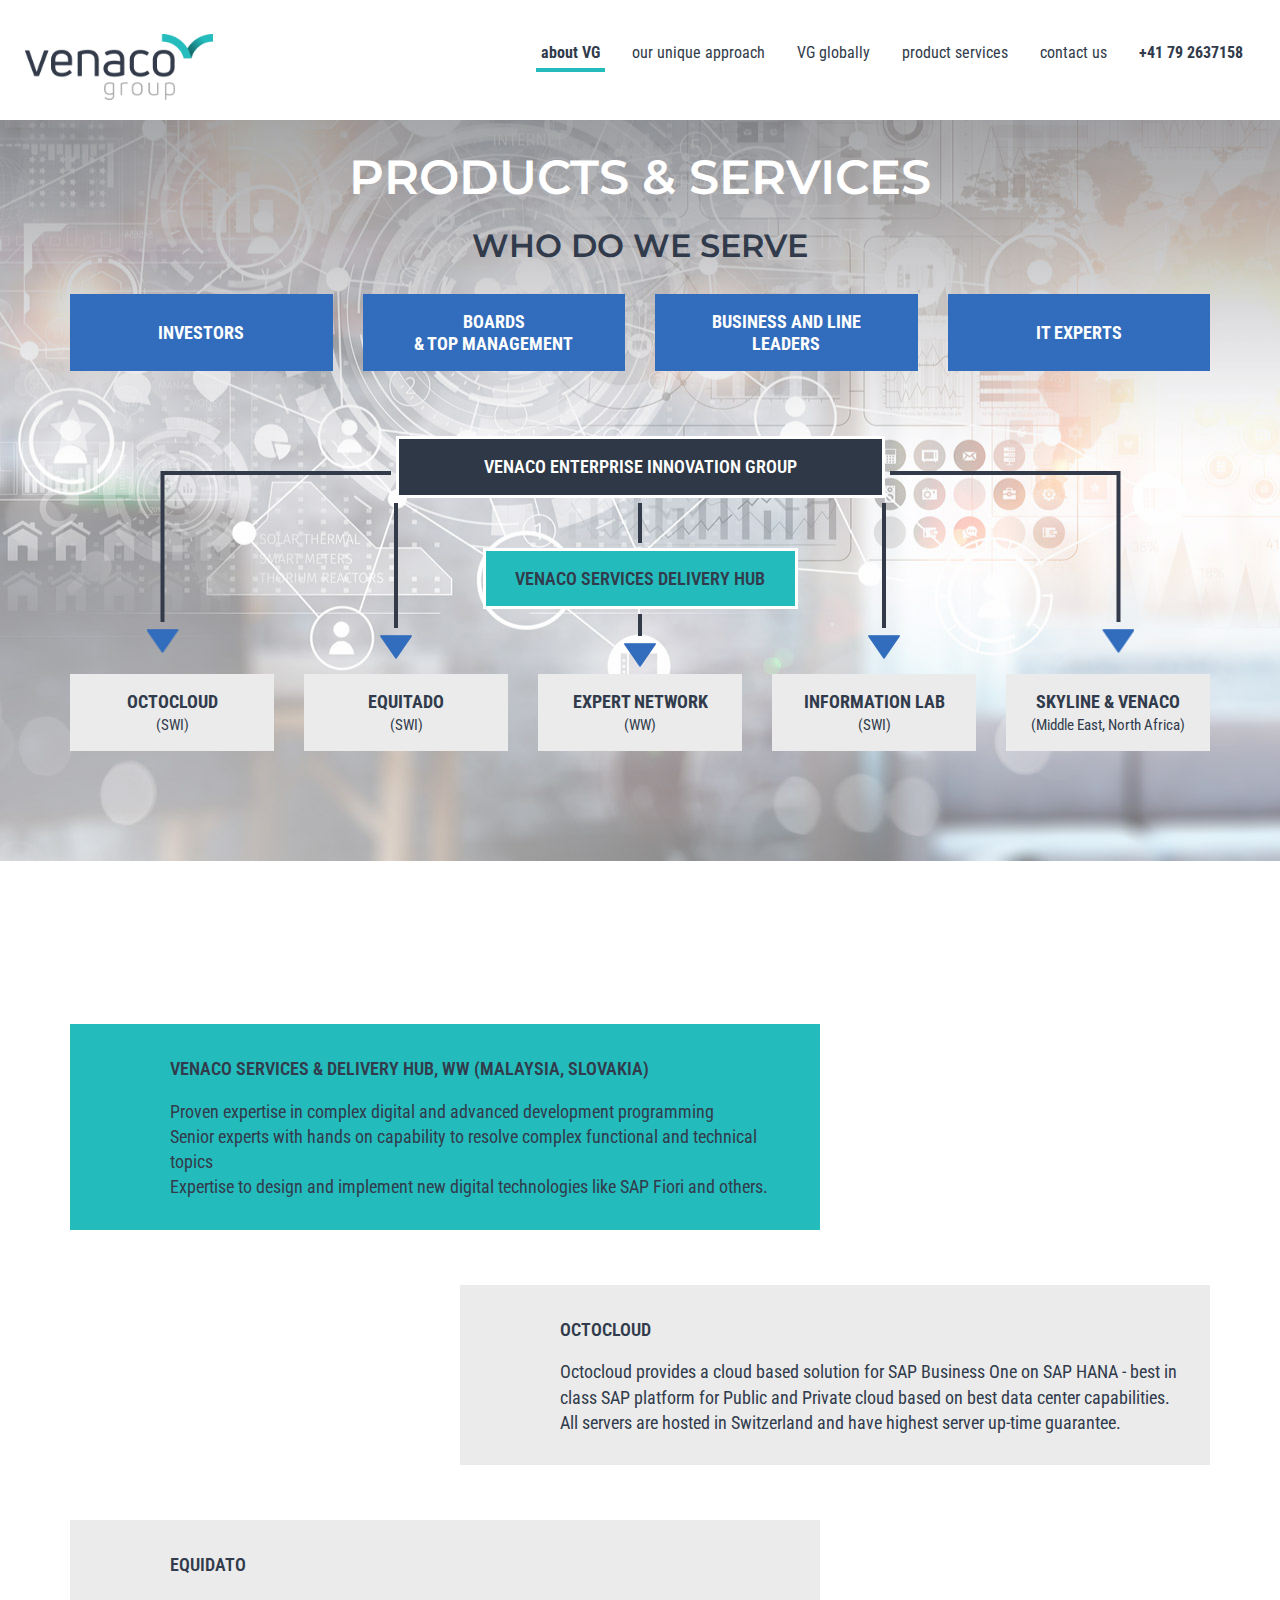
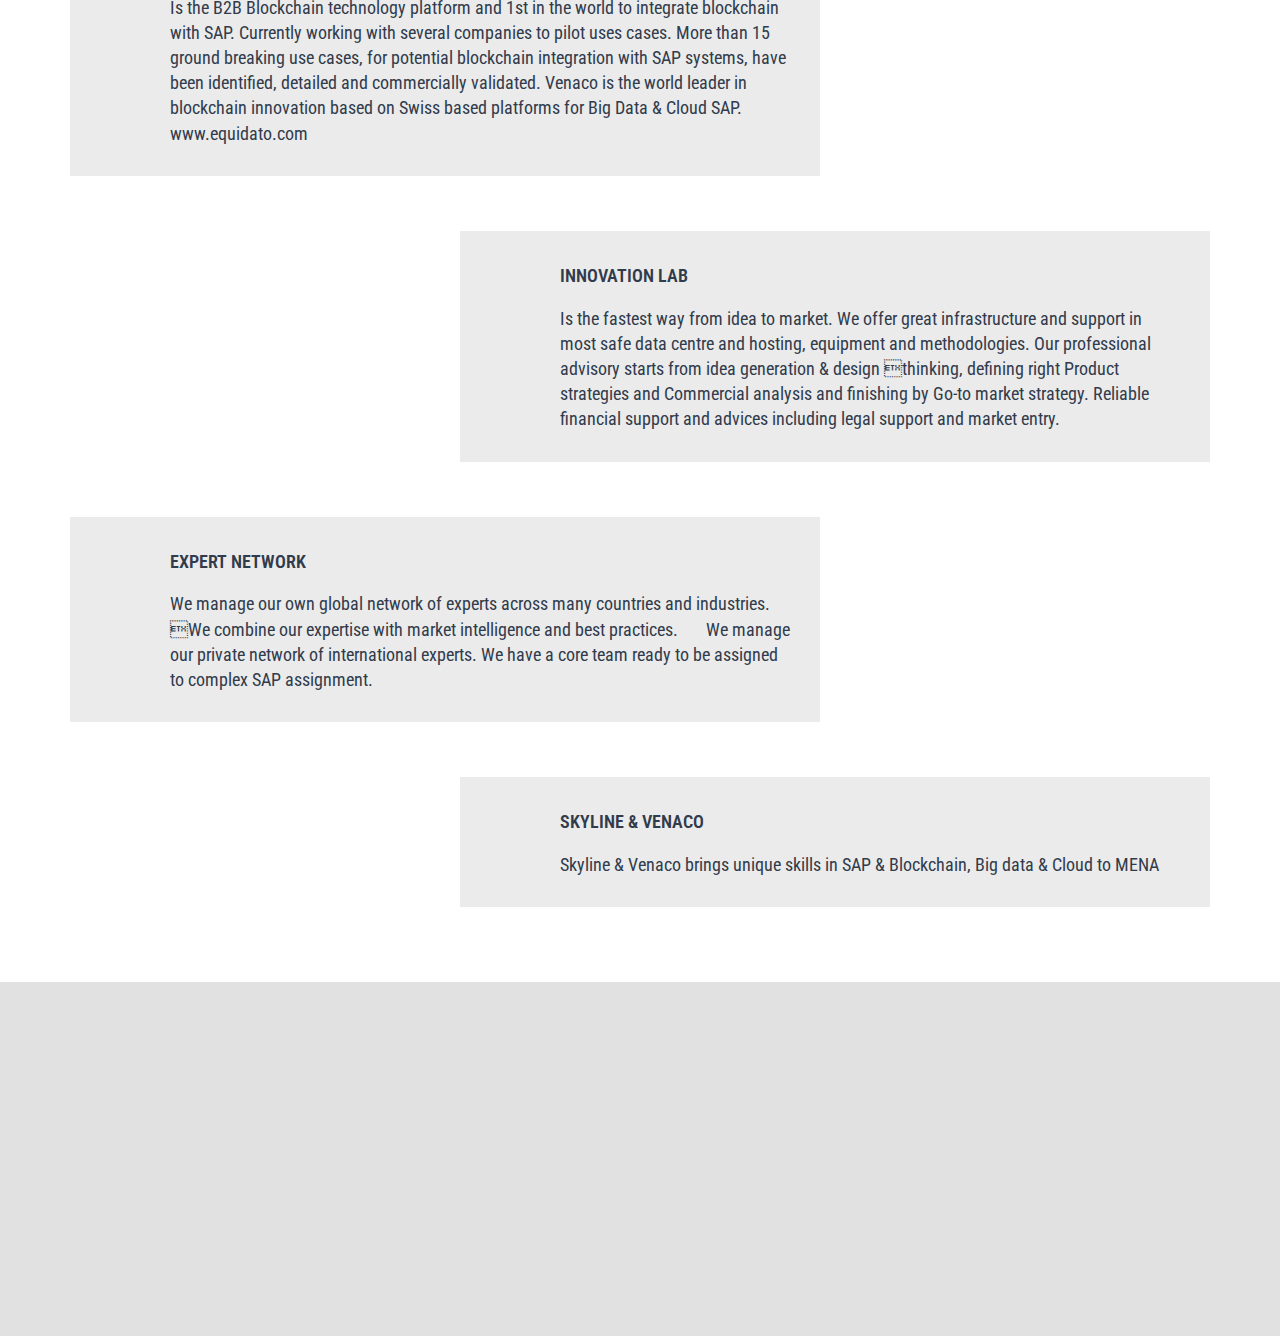
<file: services.html>
<!doctype html>
<!--[if lt IE 7 ]>
<html class="ie ie6 ie-lt10 ie-lt9 ie-lt8 ie-lt7 no-js" lang="en"> <![endif]-->
<!--[if IE 7 ]>
<html class="ie ie7 ie-lt10 ie-lt9 ie-lt8 no-js" lang="en"> <![endif]-->
<!--[if IE 8 ]>
<html class="ie ie8 ie-lt10 ie-lt9 no-js" lang="en"> <![endif]-->
<!--[if IE 9 ]>
<html class="ie ie9 ie-lt10 no-js" lang="en"> <![endif]-->
<!--[if gt IE 9]><!-->
<html class="no-js" lang="en"><!--<![endif]-->
<head>
    <meta charset="utf-8">
    <meta http-equiv="X-UA-Compatible" content="IE=edge">
    <title>Venaco GROUP contact</title>
    <meta name="author" content=""/>
    <meta name="description" content=""/>
    <meta name="Copyright" content=""/>
    <meta name="viewport" content="width=device-width, initial-scale=1">
    <link rel="shortcut icon" href="favicon.png"/>
    <link href="https://fonts.googleapis.com/css?family=Montserrat:400,500,600,700|Roboto+Condensed:300,400,700&amp;subset=latin-ext"
          rel="stylesheet">
    <link rel="stylesheet" href="assets/bootstrap/bootstrap.min.css"/>
    <link rel="stylesheet" href="assets/bootstrap/bootstrap-theme.min.css"/>
    <link rel="stylesheet" href="assets/css/jquery.sidr.light.css"/>
    <link rel="stylesheet" href="assets/css/animate.css"/>
    <link rel="stylesheet" href="assets/css/style.css"/>
    <script src="//ajax.googleapis.com/ajax/libs/jquery/1.11.3/jquery.min.js"></script>
    <script type="text/javascript" src="assets/js/libs/jquery.sidr.js"></script>
    <script type="text/javascript" src="assets/js/libs/jquery.matchHeight.js"></script>
    <script type="text/javascript" src="assets/js/libs/jquery.fancybox.pack.js"></script>
    <script type="text/javascript" src="assets/js/libs/jquery-scrolltofixed-min.js"></script>
    <script type="text/javascript" src="assets/js/libs/scrollreveal.min.js"></script>
    <script type="text/javascript" src="assets/js/libs/jquery.imagemapster.min.js"></script>
    <script type="text/javascript" src="assets/js/functions.js"></script>
</head>
<body class="front">
<a id="simple-menu" href="#sidr" class="visible-xs visible-sm">Toggle menu</a>
<div class="wrapper">
    <header id="sticker">
        <div class="container-fluid">
            <div class="row">
                <div class="col-xs-5 col-sm-4  col-md-3">
                    <a href="index.html" class="logo">
                        <img src="assets/images/logo.png" alt="">
                    </a>
                </div>
                <div class="col-sm-8 col-md-9 text-right col-xs-7 header-nav-panel">
                    <div class="hidden-xs hidden-sm inline-block">
                        <nav id="navigation">
                            <ul class="menu">
                                <li><a href="about.html" class="active">about VG</a></li>
                                <li><a href="approach.html">our unique approach</a></li>
                                <li><a href="vg.html">VG globally</a></li>
                                <li><a href="services.html">product services</a></li>
                                <li><a href="contact.html">contact us</a></li>
                            </ul>
                        </nav>
                    </div>
                    <div class="header-phone"><strong>+41 79 2637158</strong></div>
                </div>
            </div>
        </div>
    </header>
    <article class="main">
        <section class="topsheme">
            <div class="container">
                <h1>PRODUCTS & SERVICES</h1>
                <h2>
                    WHO DO WE SERVE
                </h2>
                <div class="about-diagram text-center">
                    <div class="about-diagram-row __dia0">
                        <div class="row">
                            <div class="col-sm-3 col-xs-12 anifade">
                                <div class="about-diagram-row-item __blue _equal  services-sv __b1" data-hover=".__g1,.__g2,.__g3,.__g4,.__g5,.__d1">
                                    <div class="__table">
                                        <div class="__td"><i><strong>INVESTORS</strong></i></div>
                                    </div>
                                </div>
                            </div>
                            <div class="col-sm-3 col-xs-12 anifade">
                                <div class="about-diagram-row-item __blue _equal  services-sv  __b2" data-hover=".__g5,.__d1">
                                    <div class="__table">
                                        <div class="__td"><i><strong>BOARDS<br>& TOP MANAGEMENT</strong></i></div>
                                    </div>
                                </div>
                            </div>
                            <div class="col-sm-3 col-xs-12 anifade">
                                <div class="about-diagram-row-item __blue _equal  services-sv  __b3" data-hover=".__g1,.__g2,.__g4,.__g5,.__d1">
                                    <div class="__table">
                                        <div class="__td"><i><strong>BUSINESS AND LINE<br>LEADERS</strong></i></div>
                                    </div>
                                </div>
                            </div>
                            <div class="col-sm-3 col-xs-12 anifade">
                                <div class="about-diagram-row-item __blue _equal  services-sv  __b4" data-hover="__g1,.__g2,.__g4,.__g3,.__d1">
                                    <div class="__table">
                                        <div class="__td"><i><strong>IT EXPERTS</strong></i></div>
                                    </div>
                                </div>
                            </div>
                        </div>
                    </div>
                    <div class="about-diagram-row __dia1">
                        <div class="about-diagram-row-item __black anifade   services-sv __d1">
                            <div>
                                <div>
                                    <div><i>VENACO ENTERPRISE INNOVATION GROUP</i></div>
                                </div>
                            </div>
                        </div>
                    </div>
                    <div class="about-diagram-row __dia2">
                        <div class="about-diagram-row-item __primary anifade services-sv2 __b1"><i>VENACO SERVICES DELIVERY HUB</i></div>
                    </div>
                    <div class="about-diagram-row __dia3">
                        <div class="about-diagram-row-item __secondary">
                            <div class="row">
                                <div class="col-md-5ths col-sm-6 about-dia-i anifade">
                                    <div class="about-diagram-row-item __grey services-sv2 __g1"><a href="#s2"><i><strong>OCTOCLOUD</strong>
                                        <span>(SWI)</span></i></a>
                                    </div>
                                </div>
                                <div class="col-md-5ths col-sm-6 about-dia-i anifade">
                                    <div class="about-diagram-row-item __grey services-sv2 __g2"><a href="#s3"><i><strong>EQUITADO</strong>
                                        <span>(SWI)</span></i></a>
                                    </div>
                                </div>
                                <div class="col-md-5ths col-sm-6 about-dia-i anifade">
                                    <div class="about-diagram-row-item __grey services-sv2 __g3"><a href="#s4"><i><strong>EXPERT NETWORK</strong>
                                        <span>(WW)</span></i></a>
                                    </div>
                                </div>
                                <div class="col-md-5ths col-sm-6 about-dia-i anifade">
                                    <div class="about-diagram-row-item __grey services-sv2 __g4"><a href="#s5"><i><strong>INFORMATION LAB</strong>
                                        <span>(SWI)</span></i></a>
                                    </div>
                                </div>
                                <div class="col-md-5ths col-sm-12 about-dia-i anifade">
                                    <div class="about-diagram-row-item __grey services-sv2 __g5"><a href="#s6"><i><strong>SKYLINE & VENACO</strong>
                                        <span>(Middle East, North Africa)</span></i></a>
                                    </div>
                                </div>
                            </div>
                        </div>
                    </div>
                </div>
            </div>
        </section>
        <section class="services-block">
            <div class="container">
                <div class="services-block-item">
                    <div class="row">
                        <div class="col-md-8 col-sm-10 col-xs-12">
                            <div class="services-block-wrapper  __s1 __active" id="s1"><h3>VENACO SERVICES & DELIVERY HUB, WW (Malaysia,
                                Slovakia)</h3>
                                <p>Proven expertise in complex digital and advanced development programming<br>
                                    Senior experts with hands on capability to resolve complex functional and technical
                                    topics<br>
                                    Expertise to design and implement new digital technologies like SAP Fiori and
                                    others.</p></div>
                        </div>
                    </div>
                </div>


                <div class="services-block-item">
                    <div class="row">
                        <div class="col-md-8 col-sm-10 col-xs-12 col-md-offset-4  col-sm-offset-2">
                            <div class="services-block-wrapper  __s2"  id="s2"><h3>OCTOCLOUD</h3>
                                <p>Octocloud provides a cloud based solution for SAP Business One on SAP HANA - best in class SAP platform for Public and Private cloud based on best data center capabilities.
                                    All servers are hosted in Switzerland and have highest server up-time guarantee.</p></div>
                        </div>
                    </div>
                </div>

                <div class="services-block-item">
                    <div class="row">
                        <div class="col-md-8 col-sm-10 col-xs-12">
                            <div class="services-block-wrapper  __s3"  id="s3"><h3>EQUIDATO </h3>
                                <p>Is the B2B Blockchain technology platform and 1st in the world to integrate blockchain with SAP.
                                    Currently working with several companies to pilot uses cases. More than 15 ground breaking use cases, for potential blockchain integration with SAP systems, have been identified, detailed and commercially validated.
                                    Venaco is the world leader in blockchain innovation based on Swiss based platforms for Big Data & Cloud SAP.
                                    www.equidato.com</p></div>
                        </div>
                    </div>
                </div>

                <div class="services-block-item">
                    <div class="row">
                        <div class="col-md-8 col-sm-10 col-xs-12 col-md-offset-4  col-sm-offset-2">
                            <div class="services-block-wrapper  __s4"  id="s4"><h3>INNOVATION LAB</h3>
                                <p>Is the fastest way from idea to market.
                                    We offer great infrastructure and support in most safe data centre and hosting, equipment and methodologies. Our professional advisory starts from idea generation & design thinking, defining right Product strategies and Commercial analysis and finishing by Go-to market strategy.
                                    Reliable financial support and advices including legal support and market entry.  </p></div>
                        </div>
                    </div>
                </div>

                <div class="services-block-item">
                    <div class="row">
                        <div class="col-md-8 col-sm-10 col-xs-12">
                            <div class="services-block-wrapper  __s5"  id="s5"><h3>EXPERT NETWORK</h3>
                                <p>We manage our own global network of experts across many countries and industries. We combine our expertise with market intelligence and best practices.      
                                    We manage our private network of international experts.
                                    We have a core team ready to be assigned to complex SAP assignment.</p></div>
                        </div>
                    </div>
                </div>


                <div class="services-block-item">
                    <div class="row">
                        <div class="col-md-8 col-sm-10 col-xs-12 col-md-offset-4  col-sm-offset-2">
                            <div class="services-block-wrapper  __s6"  id="s6"><h3>SKYLINE & VENACO </h3>
                                <p>Skyline & Venaco brings unique skills in SAP & Blockchain, Big data & Cloud to MENA</p></div>
                        </div>
                    </div>
                </div>


            </div>
        </section>
    </article>
    <footer>
        <div class="container">
            <div class="row">
                <div class="col-sm-4 col-xs-12 _equal-block anifade">
                    <div class="block">
                        <div class="block_title">ABOUT VENACO</div>
                        <div class="block_content">
                            <p>Premium SAP Implementation,<br>Run & Turnaround Firm</p>
                            <p><strong>+41 79 2637158</strong></p>
                            <p>Venaco Group<br>
                                Innovation Tower<br>
                                Industriestrasse 33<br>
                                5242 Lupfig, Switzerland</p>
                        </div>
                    </div>
                </div>
                <div class="col-sm-4 col-xs-12 _equal-block anifade">
                    <div class="block">
                        <div class="block_title">OUR NEWSLETTER</div>
                        <div class="block_content">
                            <p>Sign up for our newsletter:</p>
                            <div class="newsletter_form">
                                <form action="">
                                    <div class="row no-gutter">
                                        <div class="col-xs-8">
                                            <input type="text" class="text-input">
                                        </div>
                                        <div class="col-xs-4">
                                            <input type="submit" value="SIGN UP" class="form-submit">
                                        </div>
                                    </div>
                                </form>
                            </div>
                        </div>
                    </div>
                </div>
                <div class="col-sm-4 col-xs-12 _equal-block anifade">
                    <div class="block">
                        <div class="block_title">GET CONNECTED</div>
                        <div class="block_content">
                            <p>Like us and follow us on social networks:</p>
                            <ul class="social_links">
                                <li class="soc_1">
                                    <a href="#"></a>
                                </li>
                                <li class="soc_2">
                                    <a href="#"></a>
                                </li>
                                <li class="soc_3">
                                    <a href="#"></a>
                                </li>
                            </ul>
                        </div>
                    </div>
                </div>
            </div>
        </div>
    </footer>
</div>
</body>
</html>
</file>
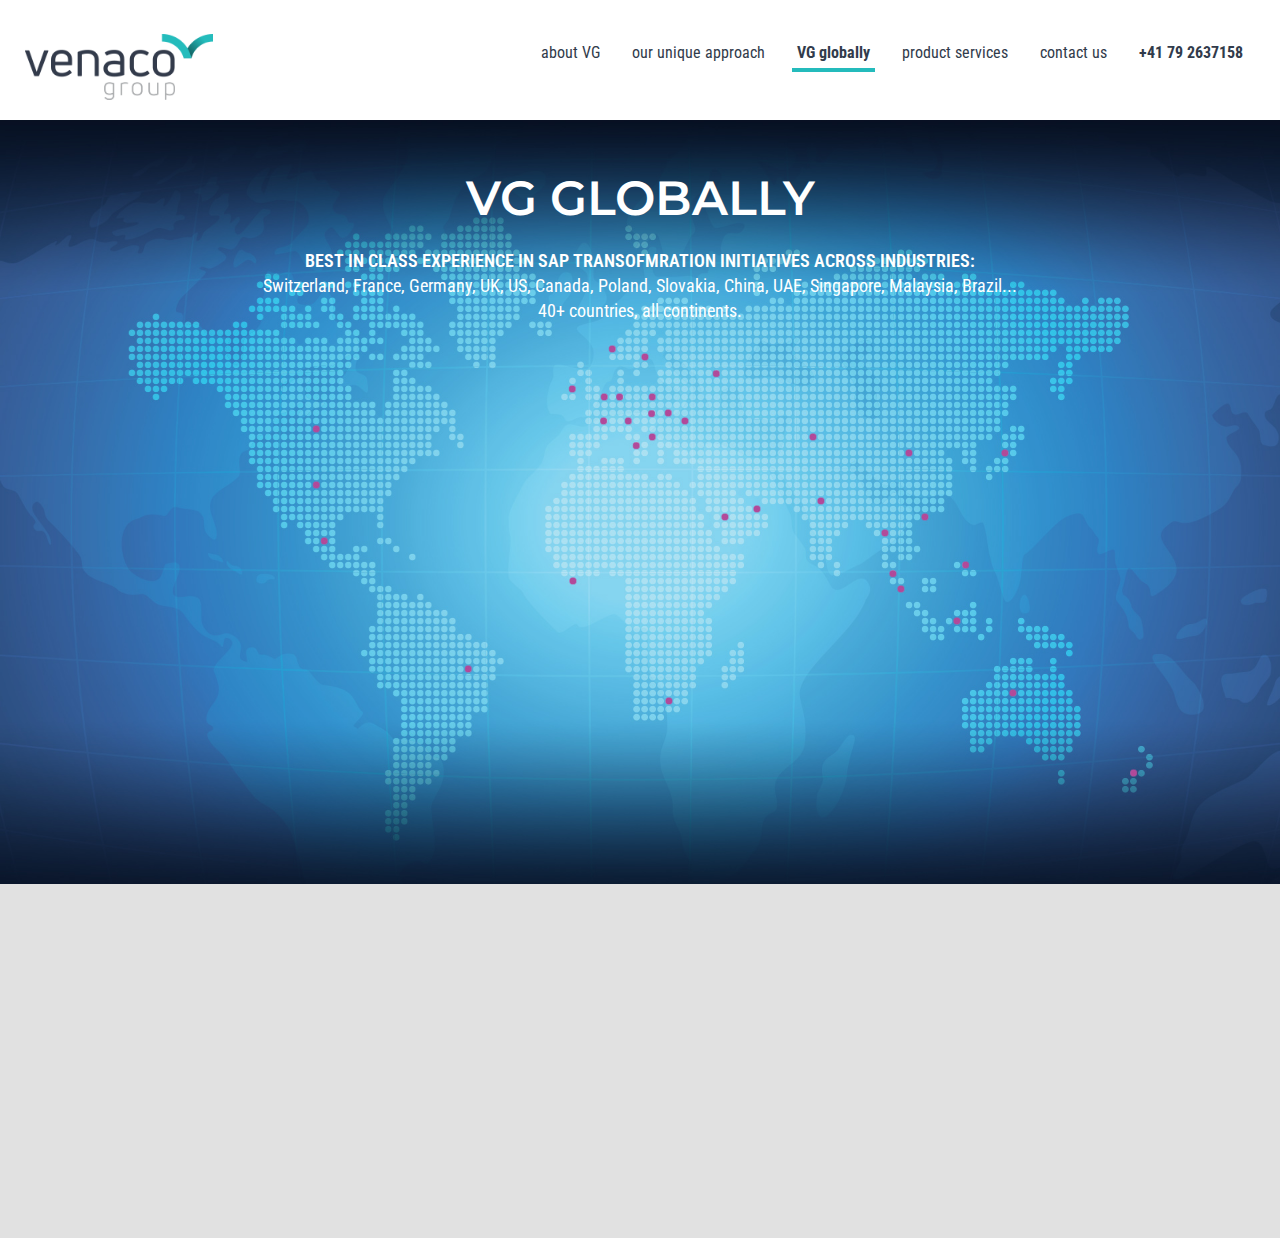
<file: vg.html>
<!doctype html>

<!--[if lt IE 7 ]>
<html class="ie ie6 ie-lt10 ie-lt9 ie-lt8 ie-lt7 no-js" lang="en"> <![endif]-->
<!--[if IE 7 ]>
<html class="ie ie7 ie-lt10 ie-lt9 ie-lt8 no-js" lang="en"> <![endif]-->
<!--[if IE 8 ]>
<html class="ie ie8 ie-lt10 ie-lt9 no-js" lang="en"> <![endif]-->
<!--[if IE 9 ]>
<html class="ie ie9 ie-lt10 no-js" lang="en"> <![endif]-->
<!--[if gt IE 9]><!-->
<html class="no-js" lang="en"><!--<![endif]-->

<head>

    <meta charset="utf-8">
    <meta http-equiv="X-UA-Compatible" content="IE=edge">
    <title>Venaco GROUP contact</title>
    <meta name="author" content=""/>
    <meta name="description" content=""/>
    <meta name="Copyright" content=""/>
    <meta name="viewport" content="width=device-width, initial-scale=1">
    <link rel="shortcut icon" href="favicon.png"/>
    <link href="https://fonts.googleapis.com/css?family=Montserrat:400,500,600,700|Roboto+Condensed:300,400,700&amp;subset=latin-ext" rel="stylesheet">    <link rel="stylesheet" href="assets/bootstrap/bootstrap.min.css"/>
    <link rel="stylesheet" href="assets/bootstrap/bootstrap-theme.min.css"/>
    <link rel="stylesheet" href="assets/css/jquery.sidr.light.css"/>
    <link rel="stylesheet" href="assets/css/animate.css"/>
    <link rel="stylesheet" href="assets/css/style.css"/>
    <script src="//ajax.googleapis.com/ajax/libs/jquery/1.11.3/jquery.min.js"></script>
    <script type="text/javascript" src="assets/js/libs/jquery.sidr.js"></script>
    <script type="text/javascript" src="assets/js/libs/jquery.matchHeight.js"></script>
    <script type="text/javascript" src="assets/js/libs/jquery.fancybox.pack.js"></script>
    <script type="text/javascript" src="assets/js/libs/jquery-scrolltofixed-min.js"></script>
    <script type="text/javascript" src="assets/js/libs/scrollreveal.min.js"></script>
    <script type="text/javascript" src="assets/js/libs/jquery.imagemapster.min.js"></script>
    <script type="text/javascript" src="assets/js/functions.js"></script>
</head>
<body class="front">
<a id="simple-menu" href="#sidr" class="visible-xs visible-sm">Toggle menu</a>
<div class="wrapper">
    <header id="sticker">
        <div class="container-fluid">
            <div class="row">
                <div class="col-xs-5 col-sm-4  col-md-3">
                    <a href="index.html" class="logo">
                        <img src="assets/images/logo.png" alt="">
                    </a>
                </div>
                <div class="col-sm-8 col-md-9 text-right col-xs-7 header-nav-panel">
                    <div class="hidden-xs hidden-sm inline-block"><nav id="navigation">
                        <ul class="menu">
                            <li><a href="about.html">about VG</a></li>
                            <li><a href="approach.html">our unique approach</a></li>
                            <li><a href="vg.html" class="active">VG globally</a></li>
                            <li><a href="services.html">product services</a></li>
                            <li><a href="contact.html">contact us</a></li>
                        </ul>
                    </nav></div>
                    <div class="header-phone"><strong>+41 79 2637158</strong></div>
                </div>
            </div>
        </div>
    </header>
    <article class="main">
        <section class="global_title">
            <div class="toptitle_abs text-center">
                <h1>VG globally</h1>
                <h2>
                    BEST IN CLASS EXPERIENCE IN SAP TRANSOFMRATION INITIATIVES ACROSS INDUSTRIES:<Br>
                <span>
                    Switzerland, France, Germany, UK, US, Canada, Poland, Slovakia, China, UAE, Singapore, Malaysia, Brazil...<Br>
40+ countries, all continents.
                </span>
                </h2>
            </div>
            <div class="global-img">
                <img src="assets/content/global_map.jpg" alt="" class="img-responsive" id="vg" usemap="#Map">
                <map name="Map" class="flats_map">
                    <area title="" href="#" shape="rect"
                          coords="470,458,482,471" alt="2"
                          role="" data-volne="VOĽNÝ"
                          id="area_352"
                          data-izb="3"
                          data-title="APT B-1"  data-nid="352" data-tooltip='<div class="tooltipmapster_header">Canada</div>
                          <div class="tooltipmapster_text"><p>
                          Global SAP rollout for manufacturing and service units.</p>

<p>> Consolidation of multiple SAP systems or leading utility.</p>

<p>> Carve-out and restructuring.</p>

<p>> Centre of Excellence strategy and program recovery for large pulp and paper company</p></div>'/>

                    <area title="" href="#" shape="rect"
                          coords="847,394,871,413" alt="2"
                          role="" data-volne="VOĽNÝ"
                          id="area_351"
                          data-izb="3"
                          data-title="APT B-1"  data-nid="351" data-tooltip='<div class="tooltipmapster_header">Irlandia</div>
                          <div class="tooltipmapster_text"><p>
                          Global SAP rollout for manufacturing and service units.</p>

<p>> Consolidation of multiple SAP systems or leading utility.</p>

<p>> Carve-out and restructuring.</p>

<p>> Centre of Excellence strategy and program recovery for large pulp and paper company</p></div>'/>
                    <area title="" href="#" shape="rect"
                          coords="1690,967,1715,994" alt="2"
                          role="" data-volne="VOĽNÝ"
                          id="area_350"
                          data-izb="3"
                          data-title="APT B-1"  data-nid="350" data-tooltip='<div class="tooltipmapster_header">New Zeland</div><div class="tooltipmapster_text"><p>
                          Global SAP rollout for manufacturing and service units.</p>

<p>> Consolidation of multiple SAP systems or leading utility.</p>

<p>> Carve-out and restructuring.</p>

<p>> Centre of Excellence strategy and program recovery for large pulp and paper company</p></div>'/>


                </map>

            </div>
        </section>


    </article>
   <footer>
        <div class="container">
            <div class="row">
                <div class="col-sm-4 col-xs-12 _equal-block anifade">
                    <div class="block">
                        <div class="block_title">ABOUT VENACO</div>
                        <div class="block_content">
                            <p>Premium SAP Implementation,<br>Run & Turnaround Firm</p>

                            <p><strong>+41 79 2637158</strong></p>

                            <p>Venaco Group<br>
                                Innovation Tower<br>
                                Industriestrasse 33<br>
                                5242 Lupfig, Switzerland</p>
                        </div>
                    </div>
                </div>
                <div class="col-sm-4 col-xs-12 _equal-block anifade">
                    <div class="block">
                        <div class="block_title">OUR NEWSLETTER</div>
                        <div class="block_content">
                            <p>Sign up for our newsletter:</p>
                            <div class="newsletter_form">
                                <form action="">
                                    <div class="row no-gutter">
                                        <div class="col-xs-8">
                                            <input type="text" class="text-input">
                                        </div>
                                        <div class="col-xs-4">
                                            <input type="submit" value="SIGN UP" class="form-submit">
                                        </div>
                                    </div>
                                </form>
                            </div>
                        </div>
                    </div>
                </div>
                <div class="col-sm-4 col-xs-12 _equal-block anifade">
                    <div class="block">
                        <div class="block_title">GET CONNECTED</div>
                        <div class="block_content">
                            <p>Like us and follow us on social networks:</p>
                            <ul class="social_links">
                                <li class="soc_1">
                                    <a href="#"></a>
                                </li>
                                <li class="soc_2">
                                    <a href="#"></a>
                                </li>
                                <li class="soc_3">
                                    <a href="#"></a>
                                </li>
                            </ul>
                        </div>
                    </div>
                </div>
            </div>
        </div>
    </footer>
</div>
</body>
</html>
</file>
<file: assets/css/style.css>
@charset "UTF-8";
.col-xs-5ths,
.col-sm-5ths,
.col-md-5ths,
.col-lg-5ths {
  position: relative;
  min-height: 1px;
  padding-right: 15px;
  padding-left: 15px; }

.col-xs-5ths {
  width: 20%;
  float: left; }

@media (min-width: 768px) {
  .col-sm-5ths {
    width: 20%;
    float: left; } }

@media (min-width: 992px) {
  .col-md-5ths {
    width: 20%;
    float: left; } }

@media (min-width: 1200px) {
  .col-lg-5ths {
    width: 20%;
    float: left; } }

.no-gutter [class*="col-"] {
  padding-left: 0 !important;
  padding-right: 0 !important; }

.no-gutter.row {
  margin-left: 0px;
  margin-right: 0px; }

.img-fullresponsive {
  width: 100%;
  height: auto; }

.logo {
  display: block;
  -moz-transition: all .3s ease-in;
  -o-transition: all .3s ease-in;
  -webkit-transition: all .3s ease-in;
  transition: all .3s ease-in;
  margin: 0 0 0 10px;
  max-width: 188px; }
  .logo img {
    max-width: 100%; }
  @media (max-width: 992px) {
    .logo {
      height: 52px; } }

body, html {
  color: #313b4b;
  font-family: "Roboto Condensed", sans-serif; }

.header-nav-panel {
  padding-top: 5px; }
  @media (max-width: 992px) {
    .header-nav-panel {
      padding-top: 5px; } }
  .header-nav-panel .header-phone, .header-nav-panel .inline-block {
    display: inline-block; }
  .header-nav-panel .header-phone {
    color: #313b4b;
    font: 600 16px/1.2 "Roboto Condensed", sans-serif;
    padding: 0 22px 0 0; }
    @media (max-width: 992px) {
      .header-nav-panel .header-phone {
        padding: 0 50px 0 0; } }
  .header-nav-panel .header-flag {
    display: inline-block;
    margin: 0 30px;
    vertical-align: middle; }
    @media (max-width: 1150px) {
      .header-nav-panel .header-flag {
        margin: 0; } }
    @media (max-width: 992px) {
      .header-nav-panel .header-flag {
        display: none; } }

.__table {
  display: table;
  width: 100%;
  height: 100%; }

.__td {
  display: table-cell;
  width: 100%;
  height: 100%;
  vertical-align: middle; }

header {
  padding: 34px 0 11px 0;
  background: white;
  -moz-transition: all .3s ease-in;
  -o-transition: all .3s ease-in;
  -webkit-transition: all .3s ease-in;
  transition: all .3s ease-in;
  height: 120px;
  z-index: 10; }
  @media (max-width: 992px) {
    header {
      height: 90px; } }
  header nav ul.menu {
    text-align: left;
    display: inline-block;
    padding: 0px; }
    header nav ul.menu li {
      list-style: none;
      display: inline-block;
      margin: 0 28px 0 0;
      font-size: 16px;
      font-family: "Roboto Condensed", sans-serif; }
      @media (max-width: 1150px) {
        header nav ul.menu li {
          margin: 0 18px 0 0; } }
      header nav ul.menu li a {
        color: #313b4b;
        font-weight: 400; }
        header nav ul.menu li a.active {
          font-weight: bold;
          position: relative; }
          header nav ul.menu li a.active:after {
            content: "";
            position: absolute;
            bottom: -10px;
            left: -5px;
            right: -5px;
            height: 4px;
            background: #24bbbc; }
        header nav ul.menu li a:hover {
          color: #24bbbc;
          text-decoration: none; }
  header nav .region-languages {
    float: right;
    margin-top: -3px; }
    header nav .region-languages ul.language-switcher-locale-url {
      list-style-type: none;
      padding: 0px; }
      header nav .region-languages ul.language-switcher-locale-url li {
        display: inline-block;
        margin: 0 0 0 1px;
        text-transform: uppercase; }
        header nav .region-languages ul.language-switcher-locale-url li a {
          color: #b4cdd2;
          padding: 2px 6px;
          display: block;
          border: 1px solid transparent; }
          header nav .region-languages ul.language-switcher-locale-url li a.active {
            color: #24bbbc;
            border: 1px solid #24bbbc; }

.padbtm {
  padding: 0 0 30px 0; }

.topslider-block {
  position: relative; }
  @media (max-width: 992px) {
    .topslider-block {
      min-height: 40px; } }
  .topslider-block .tp-arr-titleholder {
    display: none !important; }
  .topslider-block .tp-bullets {
    z-index: 40; }
  .topslider-block-item {
    height: 803px;
    background-size: cover;
    background-repeat: no-repeat;
    background-position: center; }
    @media (max-width: 767px) {
      .topslider-block-item {
        height: 403px; } }
  .topslider-block .__item1 {
    background-image: url(../content/slide_bg.jpg);
    text-align: center; }
  .topslider-block-top1 {
    color: white;
    font: 300 40px/1.2 "Roboto Condensed", sans-serif;
    text-transform: uppercase;
    padding: 0 0 14px 0; }
  .topslider-block-top2 {
    color: white;
    font: 600 54px/1.2 "Montserrat", sans-serif;
    text-transform: uppercase; }
  .topslider-block-top3 {
    padding-top: 22px; }
  .topslider-block-roundlink {
    display: inline-block;
    font: 600 22px/1.2 "Roboto Condensed", sans-serif;
    text-transform: uppercase;
    color: white !important;
    height: 58px;
    line-height: 58px;
    padding: 0 30px;
    border: 2px solid #24bbbc;
    border-radius: 29px;
    position: relative; }
    @media (max-width: 992px) {
      .topslider-block-roundlink {
        height: auto; } }
    .topslider-block-roundlink:before, .topslider-block-roundlink:after {
      content: "";
      width: 170px;
      height: 1px;
      background: #24bbbc;
      position: absolute;
      top: 50%;
      left: -195px; }
      @media (max-width: 992px) {
        .topslider-block-roundlink:before, .topslider-block-roundlink:after {
          width: 60px;
          left: -70px; } }
    .topslider-block-roundlink:after {
      left: auto;
      right: -195px; }
      @media (max-width: 992px) {
        .topslider-block-roundlink:after {
          left: auto;
          right: -70px; } }

a#simple-menu {
  position: fixed;
  top: 49px;
  right: 10px;
  width: 30px;
  height: 3px;
  border-radius: 1px;
  background: #24bbbc;
  font-size: 0;
  z-index: 1010;
  -moz-transition: -ms-transform .3s ease-in;
  -webkit-transition: -webkit-transform .3s ease-in;
  transition: transform .3s ease-in; }
  a#simple-menu:before {
    content: "";
    position: absolute;
    top: -7px;
    left: 0;
    width: 30px;
    height: 3px;
    border-radius: 1px;
    background: #24bbbc; }
  a#simple-menu:after {
    content: "";
    position: absolute;
    bottom: -7px;
    left: 0;
    width: 30px;
    height: 3px;
    border-radius: 1px;
    background: #24bbbc; }

.tiny a#simple-menu {
  top: 39px; }

.tiny .scroll-down-link {
  opacity: 0;
  visibility: hidden;
  -moz-transition: all .3s ease-in;
  -o-transition: all .3s ease-in;
  -webkit-transition: all .3s ease-in;
  transition: all .3s ease-in; }

.sidr-open a#simple-menu {
  background: transparent; }
  .sidr-open a#simple-menu:before {
    transform: rotate(45deg);
    -ms-transform: rotate(45deg);
    -webkit-transform: rotate(45deg);
    top: 7px;
    left: 0; }
  .sidr-open a#simple-menu:after {
    transform: rotate(-45deg);
    -ms-transform: rotate(-45deg);
    -webkit-transform: rotate(-45deg); }

footer {
  background: #e1e1e1;
  padding: 30px 0 0 0; }
  @media (max-width: 767px) {
    footer {
      padding: 20px 0 40px 0; } }
  footer .block_title {
    color: #333333;
    font: 600 18px/1.2 "Montserrat", sans-serif;
    text-transform: uppercase;
    padding: 32px 0 30px 0;
    border-bottom: 1px solid white; }
  footer .block_content {
    padding: 30px 0 15px 0;
    font-size: 16px; }
    footer .block_content p {
      line-height: 1.2;
      margin-bottom: 20px; }

.underfooter {
  font: 300 16px/1.4 "Roboto Condensed", sans-serif;
  border-bottom: 6px solid #e1e1e1;
  background: #cccccc;
  padding: 20px 20px; }
  .underfooter p {
    margin: 0 auto; }
    .underfooter p.copyright {
      max-width: 280px;
      border-bottom: 1px solid white;
      padding: 0 0 15px 0;
      margin-bottom: 15px; }

input.text-input, input.form-text {
  box-sizing: border-box;
  width: 100%;
  background: white;
  border: none;
  padding: 12px 10px;
  font: 300 18px/1.2 "Roboto Condensed", sans-serif; }
  input.text-input:focus, input.form-text:focus {
    outline: none; }

.form-submit {
  background: #24bbbc;
  color: white;
  font: 300 18px/1.2 "Roboto Condensed", sans-serif;
  border: none;
  padding: 12px 5px;
  width: 100%; }

.newsletter_form {
  margin: 34px 0 0 0; }

ul.social_links {
  list-style-type: none;
  margin: 40px 0 0 0;
  padding: 0; }
  ul.social_links li {
    display: inline-block;
    margin: 0 5px 0 0; }
    ul.social_links li a {
      display: block;
      width: 33px;
      height: 33px; }
    ul.social_links li.soc_1 a {
      background: url(../images/socials_sprite.png) no-repeat 0 0; }
    ul.social_links li.soc_2 a {
      background: url(../images/socials_sprite.png) no-repeat -44px 0; }
    ul.social_links li.soc_3 a {
      background: url(../images/socials_sprite.png) no-repeat -87px 0; }

.aboutus {
  background: #24bbbc; }
  .aboutus-container-h1 {
    position: absolute;
    bottom: 50px;
    right: 40px;
    color: white;
    max-width: 600px;
    padding-left: 26px; }
    @media (max-width: 520px) {
      .aboutus-container-h1 {
        position: static;
        color: #313b4b; } }
    .aboutus-container-h1 h1 {
      font: 600 46px/1.4 "Montserrat", sans-serif; }
      @media (max-width: 1280px) {
        .aboutus-container-h1 h1 {
          font: 600 32px/1.4 "Montserrat", sans-serif; } }
      .aboutus-container-h1 h1 span {
        display: block; }
  .aboutus-content {
    padding: 63px 80px 63px 80px;
    color: #303a4a; }
    @media (max-width: 1400px) {
      .aboutus-content {
        padding: 43px 30px 20px 46px; } }
    @media (max-width: 1200px) {
      .aboutus-content {
        padding: 23px 20px 20px 26px; } }
    @media (max-width: 992px) {
      .aboutus-content {
        padding: 23px 20px 55px 26px; } }
    .aboutus-content h1 {
      position: relative;
      margin: 0 0 53px 0;
      color: white; }
      @media (max-width: 1800px) {
        .aboutus-content h1 {
          margin: 0 0 26px 0; } }
      .aboutus-content h1 span {
        font: 300 46px/1.3 "Montserrat", sans-serif; }
        @media (max-width: 1800px) {
          .aboutus-content h1 span {
            font-size: 30px; } }
        @media (max-width: 1400px) {
          .aboutus-content h1 span {
            font-size: 24px; } }
      .aboutus-content h1 strong {
        display: block;
        font: 600 38px/1.3 "Montserrat", sans-serif; }
        @media (max-width: 1800px) {
          .aboutus-content h1 strong {
            font-size: 30px; } }
        @media (max-width: 1400px) {
          .aboutus-content h1 strong {
            font-size: 24px; } }
    .aboutus-content p {
      margin-bottom: 17px; }
  .aboutus-btn {
    padding: 30px 0 0 0; }
    @media (max-width: 1400px) {
      .aboutus-btn {
        padding: 10px 0 0 0; } }

.btn {
  display: inline-block;
  height: 56px;
  font: 600 22px/50px "Roboto Condensed", sans-serif;
  text-transform: uppercase;
  padding: 0 45px;
  -moz-transition: all .3s ease-in;
  -o-transition: all .3s ease-in;
  -webkit-transition: all .3s ease-in;
  transition: all .3s ease-in; }
  .btn.btn-stroke {
    color: #303a4a;
    border: 2px solid #303a4a;
    border-radius: 28px; }
    .btn.btn-stroke:hover {
      color: white;
      background: #303a4a; }
    .btn.btn-stroke.__small {
      text-transform: none;
      height: 36px;
      font: 600 16px/36px "Roboto Condensed", sans-serif;
      padding: 0 15px;
      border-radius: 18px; }

#hexagons .container {
  position: relative;
  z-index: 3;
  top: -211px; }
  @media (max-width: 992px) {
    #hexagons .container {
      top: 20px; } }

.hexagons {
  background-image: url(../images/hexagon_bg.jpg);
  background-repeat: no-repeat;
  background-position: center top;
  background-attachment: fixed;
  padding: 0 0 30px 0;
  position: relative; }
  @media (max-width: 992px) {
    .hexagons-block {
      margin-top: 20px; } }
  @media (max-width: 767px) {
    .hexagons-block {
      margin-left: -15px;
      margin-right: -15px; } }
  .hexagons-item {
    width: 502px;
    height: 439px;
    background: url(../images/hexagon_element2.png) no-repeat 0 0;
    padding: 4px 111px 60px 112px;
    position: relative; }
    @media (max-width: 1200px) {
      .hexagons-item {
        padding: 20px 62px 40px 70px; } }
    .hexagons-item-front {
      height: 100%;
      text-align: center; }
    .hexagons-item h2 {
      font: 300 48px/1.2 "Montserrat", sans-serif;
      padding: 0 0 40px 0;
      margin: 0px 0 35px 0;
      position: relative;
      color: white;
      display: inline-block; }
      @media (max-width: 1200px) {
        .hexagons-item h2 {
          font: 300 30px/1.2 "Montserrat", sans-serif;
          padding: 0 0 33px 0;
          margin: 0 0 26px 0; } }
      @media (max-width: 767px) {
        .hexagons-item h2 {
          font-size: 26px; } }
      .hexagons-item h2:before {
        content: '';
        position: absolute;
        bottom: 0;
        left: 50%;
        margin-left: -37px;
        width: 74px;
        height: 10px;
        background: #24bbbc; }
    .hexagons-item p {
      font: 300 24px/1.3 "Roboto Condensed", sans-serif;
      color: #24bbbc; }
      @media (max-width: 1200px) {
        .hexagons-item p {
          font-size: 16px; } }
      .hexagons-item p strong {
        color: white; }
    @media (max-width: 1200px) {
      .hexagons-item {
        width: 364px;
        height: 316px;
        background-size: 372px; } }
    @media (max-width: 767px) {
      .hexagons-item {
        width: 300px;
        height: 248px;
        background-size: 302px; } }
    .hexagons-item:hover {
      background: url(../images/hexagon_element2.png) no-repeat 0 -439px; }
      @media (max-width: 1200px) {
        .hexagons-item:hover {
          background-position: 0 -315px;
          background-size: 370px; } }
      @media (max-width: 767px) {
        .hexagons-item:hover {
          background-position: 0 -263px;
          background-size: 302px; } }
      .hexagons-item:hover .hexagons-item-front {
        opacity: 0;
        visibility: hidden; }
      .hexagons-item:hover .hexagons-item-back {
        opacity: 1;
        visibility: visible;
        -moz-transition: all .3s ease-in;
        -o-transition: all .3s ease-in;
        -webkit-transition: all .3s ease-in;
        transition: all .3s ease-in; }
    .hexagons-item-back {
      position: absolute;
      top: 0;
      left: 0;
      right: 0;
      bottom: 0;
      padding: 34px 122px 47px 122px;
      opacity: 0;
      visibility: hidden;
      text-transform: uppercase; }
      @media (max-width: 1200px) {
        .hexagons-item-back {
          padding: 34px 70px 40px 70px; } }
      @media (max-width: 767px) {
        .hexagons-item-back {
          padding: 16px 70px 23px 70px; } }
      .hexagons-item-back a:hover {
        color: inherit; }
      .hexagons-item-back ol {
        counter-reset: item;
        list-style-type: none;
        padding: 0; }
        .hexagons-item-back ol li {
          padding: 0 0 20px 0;
          position: relative;
          margin: 0 0 20px 30px;
          font: 600 28px/1.2 "Roboto Condensed", sans-serif; }
          @media (max-width: 1200px) {
            .hexagons-item-back ol li {
              font: 600 20px/1.2 "Roboto Condensed", sans-serif; } }
          @media (max-width: 767px) {
            .hexagons-item-back ol li {
              padding: 0 0 9px 0;
              font-size: 16px;
              margin: 0 0 9px 30px; } }
          .hexagons-item-back ol li strong {
            color: white; }
          .hexagons-item-back ol li:after {
            content: "";
            position: absolute;
            bottom: 0;
            left: -30px;
            width: 100px;
            height: 1px;
            background: white; }
          .hexagons-item-back ol li:before {
            content: counter(item) ". ";
            counter-increment: item;
            position: absolute;
            left: -30px;
            top: 0; }
      .hexagons-item-back p {
        color: #1d2127;
        padding: 0 0 15px 0;
        position: relative;
        margin: 0 0 15px 0; }
        @media (max-width: 1200px) {
          .hexagons-item-back p {
            padding: 0 0 6px 0;
            font-size: 22px;
            margin: 0 0 5px 0; } }
        .hexagons-item-back p:after {
          content: "";
          position: absolute;
          bottom: 0;
          left: 0;
          width: 40px;
          height: 1px;
          background: white; }
        .hexagons-item-back p strong {
          color: white; }
        .hexagons-item-back p span {
          color: white;
          font: 300 22px/1.2 "Roboto Condensed", sans-serif; }
          @media (max-width: 1200px) {
            .hexagons-item-back p span {
              font: 300 16px/1.2 "Roboto Condensed", sans-serif; } }
    .hexagons-item.__item1 {
      margin: 0 0 0 120px;
      padding: 4px 50px 60px 50px; }
      @media (max-width: 1200px) {
        .hexagons-item.__item1 {
          margin: 0 0 0 123px;
          padding: 20px 40px 40px 40px; } }
      @media (max-width: 992px) {
        .hexagons-item.__item1 {
          margin: 0; } }
      @media (max-width: 767px) {
        .hexagons-item.__item1 {
          margin: 15px auto; } }
    .hexagons-item.__item2 {
      margin: -207px 0 0 519px;
      padding: 4px 50px 60px 50px; }
      .hexagons-item.__item2:before {
        content: "";
        position: absolute;
        top: -111px;
        right: 26px;
        background: url(../images/top_arr.png) no-repeat;
        width: 112px;
        height: 135px;
        -ms-transform: rotate(-90deg);
        -webkit-transform: rotate(-90deg);
        transform: rotate(-90deg); }
        @media (max-width: 992px) {
          .hexagons-item.__item2:before {
            display: none; } }
      @media (max-width: 1200px) {
        .hexagons-item.__item2 {
          margin: -156px 0 0 400px;
          padding: 20px 40px 40px 40px; } }
      @media (max-width: 992px) {
        .hexagons-item.__item2 {
          margin: -156px 0 0 276px; } }
      @media (max-width: 767px) {
        .hexagons-item.__item2 {
          margin: 15px auto; } }
    .hexagons-item.__item3 {
      padding: 4px 57px 60px 57px;
      margin: -210px 0 0 120px; }
      @media (max-width: 1200px) {
        .hexagons-item.__item3 {
          margin: -156px 0 0 123px;
          padding: 20px 40px 40px 40px; } }
      @media (max-width: 992px) {
        .hexagons-item.__item3 {
          margin: -156px 0 0 0; } }
      @media (max-width: 767px) {
        .hexagons-item.__item3 {
          margin: 15px auto; } }
      .hexagons-item.__item3:after {
        content: "";
        position: absolute;
        bottom: -94px;
        left: 33px;
        background: url(../images/bottom_arr.png) no-repeat;
        width: 135px;
        height: 112px; }
        @media (max-width: 1200px) {
          .hexagons-item.__item3:after {
            bottom: -81px;
            left: -3px; } }
        @media (max-width: 767px) {
          .hexagons-item.__item3:after {
            display: none; } }
    .hexagons-item.__item4 {
      margin: -210px 0 0 517px;
      padding: 4px 50px 60px 50px; }
      @media (max-width: 1200px) {
        .hexagons-item.__item4 {
          margin: -156px 0 0 400px;
          padding: 20px 40px 40px 40px; } }
      @media (max-width: 992px) {
        .hexagons-item.__item4 {
          margin: -156px 0 0 276px; } }
      @media (max-width: 767px) {
        .hexagons-item.__item4 {
          margin: 15px auto; } }
  .hexagons .arrow-right {
    display: block;
    width: 100%;
    background: url(../images/white_arrow.png) no-repeat center;
    height: 16px;
    position: absolute;
    left: 0;
    bottom: 66px; }
    @media (max-width: 767px) {
      .hexagons .arrow-right {
        bottom: 16px; } }

.tiny header {
  height: 80px;
  padding: 8px 0 11px 0; }
  .tiny header .logo {
    margin: 18px 0 0 10px; }
    .tiny header .logo img {
      max-width: 120px; }
  .tiny header .header-nav-panel {
    padding-top: 16px; }

.scroll-down-link {
  position: absolute;
  background: rgba(0, 0, 0, 0.3) url(../images/hand.png) no-repeat center center;
  width: 40px;
  height: 40px;
  display: block;
  bottom: 40px;
  left: 50%;
  margin: 0 0 0 -20px;
  border-radius: 50%; }
  .scroll-down-link:before {
    content: "";
    border: 1px solid rgba(255, 255, 255, 0.5);
    width: 44px;
    height: 44px;
    position: absolute;
    top: 50%;
    left: 50%;
    margin: -22px 0 0 -22px;
    border-radius: 50%; }

.toptitle {
  height: 600px;
  position: relative;
  background-repeat: no-repeat;
  background-position: center;
  background-attachment: fixed; }
  @media (max-width: 992px) {
    .toptitle {
      height: 340px;
      background-size: cover;
      background-attachment: inherit; } }
  @media (max-width: 767px) {
    .toptitle {
      height: 216px;
      background-size: cover;
      background-attachment: inherit; } }
  .toptitle h1 {
    color: white;
    font: 600 48px/1.2 "Montserrat", sans-serif;
    text-transform: uppercase;
    width: 100%;
    text-align: center;
    position: absolute;
    bottom: 116px;
    left: 0; }
    @media (max-width: 992px) {
      .toptitle h1 {
        font: 600 34px/1.2 "Montserrat", sans-serif; } }
    @media (max-width: 767px) {
      .toptitle h1 {
        font: 600 20px/1.2 "Montserrat", sans-serif;
        bottom: 0; } }
  .toptitle.__contactus {
    background: url(../content/contact_bg.jpg) no-repeat center center;
    background-size: cover; }
    @media (min-width: 1280px) {
      .toptitle.__contactus {
        background-attachment: fixed;
        background-size: auto; } }
  .toptitle.__aboutus {
    background: url(../content/about_bg.jpg) no-repeat center center;
    background-size: cover; }
    @media (min-width: 1280px) {
      .toptitle.__aboutus {
        background-attachment: fixed;
        background-size: auto; } }

.contactus-block {
  padding: 75px 0 10px 0; }
  @media (max-width: 767px) {
    .contactus-block {
      padding: 15px 0 10px 0; } }
  .contactus-block-row {
    margin: 0 0 65px 0;
    font: 400 20px/1.4 "Roboto Condensed", sans-serif;
    position: relative; }
    .contactus-block-row.__bright:before {
      content: "";
      bottom: 0;
      width: 56%;
      height: 1px;
      background-color: #e5e5e5;
      position: absolute;
      right: 0; }
    .contactus-block-row.__bleft:before {
      content: "";
      bottom: 0;
      width: 56%;
      height: 1px;
      background-color: #e5e5e5;
      position: absolute;
      left: 0; }
  .contactus-block-text {
    padding-top: 20px;
    padding-bottom: 20px; }
    .contactus-block-text .btn-stroke {
      margin-top: 20px; }

.mrg-top {
  margin-top: 20px; }

._ohidden {
  overflow: hidden; }

.about-block-text {
  padding: 65px 0 105px 0;
  background: #24bbbc;
  position: relative;
  z-index: 2; }
  @media (max-width: 767px) {
    .about-block-text {
      margin-left: -15px;
      margin-right: -15px;
      padding: 20px 15px 50px 15px; } }
  .about-block-text:before {
    content: "";
    position: absolute;
    right: 0;
    width: 50vw;
    background: #24bbbc;
    top: 0;
    bottom: 0; }
  .about-block-text h2 {
    z-index: 2;
    position: relative;
    font: 600 32px/1.2 "Montserrat", sans-serif; }
    .about-block-text h2:before {
      content: "";
      height: 10px;
      width: 67px;
      background: #313b4b;
      bottom: -42px;
      left: 0;
      position: absolute; }
    .about-block-text h2:after {
      content: "";
      height: 10px;
      width: 80px;
      background: url(../images/black_arrow_right.png) no-repeat right center;
      display: inline-block;
      margin: 0 0 0 20px;
      position: relative;
      top: 5px; }

.about-block-logo {
  padding: 88px 0; }
  @media (max-width: 767px) {
    .about-block-logo {
      padding: 38px 0; } }

.about-block-text2 {
  padding: 193px 0 20px 0;
  position: relative; }
  @media (max-width: 767px) {
    .about-block-text2 {
      padding: 20px 0 20px 0; } }
  .about-block-text2 p, .about-block-text2 ul {
    margin-bottom: 27px; }
  .about-block-text2:before {
    content: "";
    background: url(../images/about_arr.png) no-repeat;
    width: 137px;
    height: 114px;
    position: absolute;
    top: 30px;
    right: 0; }
    @media (max-width: 767px) {
      .about-block-text2:before {
        display: none; } }

.about-block-people {
  background: #316cbd;
  color: white;
  position: relative;
  padding-top: 30px; }
  .about-block-people .section-title {
    color: white;
    position: relative;
    margin: 0 0 30px 0;
    z-index: 2; }
  .about-block-people:before {
    background: #316cbd;
    width: 100vw;
    content: "";
    position: absolute;
    left: 0;
    bottom: 0;
    top: 0; }
  .about-block-people:after {
    background: #316cbd;
    width: 100vw;
    content: "";
    position: absolute;
    right: 0;
    bottom: 0;
    top: 0; }
  .about-block-people .container-fluid {
    position: relative;
    z-index: 3; }
  .about-block-people h4 {
    font: 600 24px/1.2 "Roboto Condensed", sans-serif;
    text-transform: uppercase;
    margin: 31px 0 10px 0; }
  .about-block-people h5 {
    position: relative;
    padding: 0 0 23px 0;
    margin: 0 0 17px 0;
    font: 300 19px/1.2 "Roboto Condensed", sans-serif; }
    .about-block-people h5:after {
      content: "";
      height: 6px;
      width: 39px;
      background: white;
      bottom: 0;
      left: 0;
      position: absolute; }
  .about-block-people-text {
    padding: 0 0 31px 0;
    font: 400 16px/1.2 "Roboto Condensed", sans-serif; }
    .about-block-people-text a {
      color: white; }
      .about-block-people-text a:hover {
        text-decoration: underline; }
    .about-block-people-text p {
      line-height: 1.4; }
      @media (max-width: 1280px) {
        .about-block-people-text p {
          font-size: 12px; } }
      @media (max-width: 992px) {
        .about-block-people-text p {
          font-size: 14px; } }
  .about-block-people-img {
    position: relative;
    margin-top: 15px;
    max-width: 195px; }
    @media (max-width: 992px) {
      .about-block-people-img {
        margin-top: 15px; } }
  .about-block-people-wrapper {
    padding: 20px 0 0 0; }

.section-title {
  font: 600 36px/1.2 "Montserrat", sans-serif;
  text-align: center;
  color: #313b4b; }

.linked_link {
  display: inline-block;
  background: url(../images/in.png) no-repeat;
  width: 24px;
  height: 24px;
  vertical-align: top;
  margin-left: 10px; }

.about-diagram {
  padding: 50px 0 0px 0; }
  .about-diagram-row {
    margin: 0 0 50px 0;
    position: relative; }
    .about-diagram-row-item {
      font: 600 18px/1.2 "Roboto Condensed", sans-serif; }
      .about-diagram-row-item.__secondary .about-dia-i {
        padding-top: 15px; }
      .about-diagram-row-item i {
        padding: 17px 10px;
        display: block;
        font-style: normal; }
      .about-diagram-row-item div {
        position: relative; }
      .about-diagram-row-item.__grey {
        background: #ebebeb;
        -moz-transition: all .3s ease-in;
        -o-transition: all .3s ease-in;
        -webkit-transition: all .3s ease-in;
        transition: all .3s ease-in; }
        .about-diagram-row-item.__grey.__active {
          background: #24bbbc; }
      .about-diagram-row-item.__blue {
        background: #316cbd;
        color: white;
        margin-bottom: 15px;
        cursor: pointer;
        -moz-transition: all .3s ease-in;
        -o-transition: all .3s ease-in;
        -webkit-transition: all .3s ease-in;
        transition: all .3s ease-in; }
        .about-diagram-row-item.__blue:hover, .about-diagram-row-item.__blue.__active {
          background: #505864; }
      .about-diagram-row-item.__primary {
        background: #24bbbc;
        max-width: 315px;
        margin: 0 auto; }
        .about-diagram-row-item.__primary:after {
          content: "";
          position: absolute;
          top: 100%;
          left: 50%;
          margin: 5px 0 0 -16px;
          height: 53px;
          background: url(../images/black_arrow2.png) no-repeat bottom center;
          width: 32px; }
        .about-diagram-row-item.__primary.__active i {
          border: 3px solid white; }
        .about-diagram-row-item.__primary i {
          border: 3px solid transparent; }
          .about-diagram-row-item.__primary i:hover {
            border: 3px solid white; }
      .about-diagram-row-item.__black {
        background: #2e3846;
        color: white;
        max-width: 489px;
        margin: 0 auto;
        position: relative;
        -moz-transition: all .3s ease-in;
        -o-transition: all .3s ease-in;
        -webkit-transition: all .3s ease-in;
        transition: all .3s ease-in;
        /*   &:before {
          content: "";
          position: absolute;
          top: 100%;
          left: 30%;
          margin: 5px 0 0 -16px;
          height: 40px;
          background: url(../images/black_arrow2.png) no-repeat bottom center;
          width: 32px;
        }*/ }
        .about-diagram-row-item.__black:after {
          content: "";
          position: absolute;
          top: 100%;
          left: 50%;
          margin: 5px 0 0 -16px;
          height: 40px;
          background: url(../images/black_arrow2.png) no-repeat top center;
          width: 32px; }
        .about-diagram-row-item.__black.__active i {
          border: 3px solid white; }
        .about-diagram-row-item.__black i {
          border: 3px solid transparent; }
        .about-diagram-row-item.__black > div {
          /*   &:before {
            content: "";
            position: absolute;
            top: 100%;
            left: 70%;
            margin: 5px 0 0 -16px;
            height: 40px;
            background: url(../images/black_arrow2.png) no-repeat bottom center;
            width: 32px;
          }*/ }
          .about-diagram-row-item.__black > div:after {
            content: "";
            position: absolute;
            top: 100%;
            left: 99.9%;
            margin: 5px 0 0 -16px;
            height: 156px;
            background: url(../images/black_arrow2.png) no-repeat bottom center;
            width: 32px; }
          .about-diagram-row-item.__black > div > div:before {
            content: "";
            position: absolute;
            top: 100%;
            left: .1%;
            margin: 5px 0 0 -16px;
            height: 156px;
            background: url(../images/black_arrow2.png) no-repeat bottom center;
            width: 32px; }
          .about-diagram-row-item.__black > div > div:after {
            content: "";
            position: absolute;
            top: 50%;
            left: 100%;
            margin: 0 0 0 5px;
            height: 186px;
            background: url(../images/d_right.png) no-repeat bottom center;
            width: 244px; }
            @media (max-width: 992px) {
              .about-diagram-row-item.__black > div > div:after {
                display: none; } }
          .about-diagram-row-item.__black > div > div > div:after {
            content: "";
            position: absolute;
            top: 50%;
            right: 100%;
            margin: 0 5px 0 0;
            height: 186px;
            background: url(../images/d_left.png) no-repeat bottom center;
            width: 244px; }
            @media (max-width: 992px) {
              .about-diagram-row-item.__black > div > div > div:after {
                display: none; } }
      .about-diagram-row-item strong {
        display: block; }
      .about-diagram-row-item span {
        font-weight: 400;
        font-size: 15px; }

.global_title {
  position: relative; }
  .global_title h1 {
    color: white;
    font: 600 48px/1.2 "Montserrat", sans-serif;
    text-transform: uppercase;
    margin: 0 0 20px 0; }
    @media (max-width: 992px) {
      .global_title h1 {
        color: #313b4b; } }
  .global_title h2 {
    font: 600 18px/1.4 "Roboto Condensed", sans-serif;
    margin: 0;
    text-transform: uppercase;
    color: white; }
    @media (max-width: 992px) {
      .global_title h2 {
        color: #313b4b; } }
    .global_title h2 span {
      text-transform: none;
      font-weight: 400; }
  .global_title .toptitle_abs {
    position: absolute;
    top: 50px;
    left: 0;
    right: 0;
    z-index: 2; }
    @media (max-width: 992px) {
      .global_title .toptitle_abs {
        position: static; } }

.tooltipmapster {
  background: white;
  margin: -30px 0 0 40px;
  font: 300 14px/1.4 "Roboto Condensed", sans-serif;
  max-width: 200px;
  -moz-transition: all .3s ease-in;
  -o-transition: all .3s ease-in;
  -webkit-transition: all .3s ease-in;
  transition: all .3s ease-in; }
  .tooltipmapster > div:first-child {
    background: #313b4b;
    padding: 10px;
    color: white;
    font: 600 18px/1.4 "Montserrat", sans-serif; }
  .tooltipmapster > div:first-child + div {
    padding: 10px; }
    .tooltipmapster > div:first-child + div p {
      margin: 0 0 15px 0; }

.popup_form_wrapper {
  padding: 60px 20px 20px 20px;
  max-width: 600px;
  background: white;
  border: 2px solid #24bbbc; }
  .popup_form_wrapper .form-group:after {
    content: "";
    display: table;
    clear: both; }
  .popup_form_wrapper label {
    float: left;
    font: 300 18px/1.2 "Roboto Condensed", sans-serif;
    width: 30%;
    margin-right: 0;
    position: relative;
    top: 10px; }
  .popup_form_wrapper .text-input, .popup_form_wrapper .form-text {
    border: 1px solid #e5e5e5; }
  .popup_form_wrapper input.text-input, .popup_form_wrapper input.form-text {
    width: 69%;
    float: right; }
  .popup_form_wrapper textarea.text-input, .popup_form_wrapper textarea.form-textarea {
    resize: none;
    width: 100%;
    max-height: 200px;
    border: 1px solid #e5e5e5; }
  .popup_form_wrapper .form-action, .popup_form_wrapper .form-actions {
    text-align: center; }
  .popup_form_wrapper .form-submit {
    bordeR: 2px solid #313b4b;
    color: #313b4b;
    background: white;
    display: inline-block;
    width: auto;
    text-transform: none;
    height: 36px;
    font: 600 16px/36px "Roboto Condensed", sans-serif;
    padding: 0 15px;
    border-radius: 18px; }

.topsheme {
  background: url(../images/services_bg.jpg) no-repeat center center;
  background-attachment: fixed;
  min-height: 820px;
  padding: 29px 0 0 0; }
  .topsheme .about-diagram {
    padding: 9px 0 0px 0; }
  .topsheme h1 {
    margin: 0 0 20px 0;
    font: 600 48px/1.2 "Montserrat", sans-serif;
    color: white;
    text-transform: uppercase;
    text-align: center; }
    @media (max-width: 992px) {
      .topsheme h1 {
        font: 600 34px/1.2 "Montserrat", sans-serif; } }
  .topsheme h2 {
    margin: 0 0 20px 0;
    font: 600 32px/1.2 "Montserrat", sans-serif;
    color: #313b4b;
    text-transform: uppercase;
    text-align: center; }
    @media (max-width: 992px) {
      .topsheme h2 {
        font: 600 24px/1.2 "Montserrat", sans-serif; } }
  .topsheme .about-diagram-row-item.__primary a:hover, .topsheme .about-diagram-row-item.__black a:hover {
    color: inherit; }
  .topsheme .about-diagram-row-item.__primary i, .topsheme .about-diagram-row-item.__black i {
    border: 3px solid white; }

.services-block {
  padding: 84px 0 20px 0; }
  .services-block-item {
    margin-bottom: 55px; }
    @media (max-width: 992px) {
      .services-block-item {
        margin-bottom: 25px; } }
    .services-block-item .services-block-wrapper {
      padding: 20px 30px 20px 100px;
      background: #ebebeb;
      font-size: 18px;
      line-height: 1.4; }
      @media (max-width: 992px) {
        .services-block-item .services-block-wrapper {
          padding: 20px;
          font-size: 16px; } }
      .services-block-item .services-block-wrapper h3 {
        text-transform: uppercase;
        font-weight: 600;
        font-size: 18px;
        margin: 15px 0 20px 0; }
      .services-block-item .services-block-wrapper.__active {
        background: #24bbbc; }

.approach {
  background: url(../images/venaco_white.png) no-repeat center center;
  background-attachment: fixed;
  padding: 24px 0 100px 0;
  position: relative; }
  .approach h1 {
    margin: 0 0 47px 0;
    font: 600 48px/1.2 "Montserrat", sans-serif;
    text-transform: uppercase;
    text-align: center; }
    @media (max-width: 992px) {
      .approach h1 {
        font: 600 34px/1.2 "Montserrat", sans-serif; } }
  .approach p {
    margin-bottom: 40px; }
  .approach ul {
    display: inline-block;
    margin-bottom: 40px;
    list-style-type: none; }
    .approach ul li {
      display: inline-block;
      padding-left: 10px;
      position: relative; }
      .approach ul li:before {
        content: "";
        position: absolute;
        width: 4px;
        height: 4px;
        border-radius: 50%;
        background: #313b4b;
        top: 9px;
        left: 0; }
  .approach-block {
    overflow: hidden; }
    .approach-block-green {
      padding: 31px 0 43px 0;
      background: #24bbbc;
      position: relative;
      z-index: 2; }
      .approach-block-green div {
        z-index: 2;
        position: relative; }
      @media (max-width: 767px) {
        .approach-block-green {
          padding: 20px; } }
      .approach-block-green:before {
        content: "";
        position: absolute;
        right: 0;
        width: 100vw;
        background: #24bbbc;
        top: 0;
        bottom: 0; }
      @media (max-width: 992px) {
        .approach-block-green:after {
          content: "";
          position: absolute;
          left: 0;
          width: 100vw;
          background: #24bbbc;
          top: 0;
          bottom: 0; } }
      .approach-block-green h2 {
        z-index: 2;
        position: relative;
        font: 600 56px/1.2 "Montserrat", sans-serif;
        margin: 12px 0 30px 0;
        padding: 0 0 40px 0; }
        @media (max-width: 992px) {
          .approach-block-green h2 {
            font: 600 34px/1.2 "Montserrat", sans-serif; } }
        .approach-block-green h2:before {
          content: "";
          height: 10px;
          width: 67px;
          background: #313b4b;
          bottom: 0;
          left: 0;
          position: absolute; }
        .approach-block-green h2:after {
          content: "";
          height: 10px;
          width: 80px;
          background: url(../images/black_arrow_right.png) no-repeat right center;
          display: inline-block;
          margin: 0 0 0 20px;
          position: relative;
          top: 5px; }
      .approach-block-green ul, .approach-block-green p {
        z-index: 2;
        position: relative; }
      .approach-block-green ul {
        font: 300 28px/1.2 "Roboto Condensed", sans-serif;
        list-style-type: none;
        padding: 0;
        margin: 0; }
        @media (max-width: 767px) {
          .approach-block-green ul {
            font: 300 18px/1.2 "Roboto Condensed", sans-serif; } }
        .approach-block-green ul li {
          padding: 0 0 0 20px;
          position: relative;
          margin-bottom: 36px; }
          .approach-block-green ul li:before {
            content: "»";
            position: absolute;
            top: 0;
            left: 0;
            color: white; }
      .approach-block-green.__withtoparr {
        padding-right: 200px;
        padding-bottom: 200px;
        position: relative; }
        @media (max-width: 767px) {
          .approach-block-green.__withtoparr {
            padding: 30px 20px 30px 20px;
            margin-left: -15px;
            margin-right: -15px; } }
        .approach-block-green.__withtoparr:after {
          content: "";
          background: url(../images/about_arr_white.png) no-repeat;
          width: 196px;
          height: 163px;
          position: absolute;
          top: 100px;
          right: 30px; }
          @media (max-width: 992px) {
            .approach-block-green.__withtoparr:after {
              display: none; } }
    .approach-block .top-margminus {
      margin-top: -180px;
      position: relative;
      z-index: 3; }
      @media (max-width: 767px) {
        .approach-block .top-margminus {
          margin-top: 0; } }
    .approach-block-image {
      padding: 53px 0 50px 54px;
      position: relative; }
      @media (max-width: 767px) {
        .approach-block-image {
          padding: 30px 20px 30px 20px; } }
      @media (max-width: 767px) {
        .approach-block-image {
          margin-left: -15px;
          margin-right: -15px; } }
      .approach-block-image img {
        position: relative;
        z-index: 2; }
      .approach-block-image.__blueblock {
        background: #316cbd; }
        .approach-block-image.__blueblock:before {
          content: "";
          position: absolute;
          left: 0;
          width: 90vw;
          background: #316cbd;
          top: 0;
          bottom: 0; }
    .approach-block-dark {
      background: #2c3543;
      padding: 75px 66px;
      color: #24bbbc;
      font: 600 28px/1.3 "Roboto Condensed", sans-serif; }
      @media (max-width: 992px) {
        .approach-block-dark {
          padding: 30px 20px 30px 20px;
          font: 600 22px/1.3 "Roboto Condensed", sans-serif; } }
      @media (max-width: 767px) {
        .approach-block-dark {
          margin-left: -15px;
          margin-right: -15px; } }
      .approach-block-dark strong {
        color: white; }
      .approach-block-dark ol {
        counter-reset: item;
        list-style-type: none;
        padding: 0; }
        .approach-block-dark ol li {
          padding: 0 0 20px 0;
          position: relative;
          margin: 0 0 20px 30px; }
          .approach-block-dark ol li:after {
            content: "";
            position: absolute;
            bottom: 0;
            left: -30px;
            width: 100px;
            height: 1px;
            background: white; }
          .approach-block-dark ol li:before {
            content: counter(item) ". ";
            counter-increment: item;
            color: white;
            position: absolute;
            left: -30px;
            top: 0; }
    .approach-block-triangle {
      padding: 86px 0 65px 0; }
      .approach-block-triangle ul {
        list-style-type: none;
        padding: 0;
        margin: 0; }
        .approach-block-triangle ul li {
          font: 300 22px/1.3 "Roboto Condensed", sans-serif;
          margin: 0 0 23px 0; }
          .approach-block-triangle ul li strong {
            display: block; }
    .approach-block .triangle-h3 {
      color: #24bbbc;
      margin: 0 0 45px 0;
      font: 600 24px/1.2 "Roboto Condensed", sans-serif;
      padding-left: 35px;
      position: relative;
      display: inline-block; }
      .approach-block .triangle-h3:before {
        content: "";
        position: absolute;
        top: 5px;
        left: 0;
        background: url(../images/triangle.png) no-repeat;
        width: 24px;
        height: 14px; }
    .approach-block .row-blue {
      background: #316cbd;
      padding: 70px 0;
      position: relative;
      z-index: 3; }
      .approach-block .row-blue div {
        position: relative;
        z-index: 3; }
      @media (max-width: 992px) {
        .approach-block .row-blue {
          padding: 20px 0; } }
      @media (max-width: 767px) {
        .approach-block .row-blue {
          padding: 15px 0; } }
      .approach-block .row-blue:before {
        content: "";
        position: absolute;
        left: 0;
        width: 100vw;
        background: #316cbd;
        top: 0;
        bottom: 0; }
      @media (max-width: 992px) {
        .approach-block .row-blue:after {
          content: "";
          position: absolute;
          right: 0;
          width: 100vw;
          background: #316cbd;
          top: 0;
          bottom: 0; } }
    .approach-block-blue {
      color: white; }
      @media (max-width: 767px) {
        .approach-block-blue {
          padding: 20px; } }
      .approach-block-blue.__dark {
        color: #313b4b; }
        .approach-block-blue.__dark h2:before {
          background: url(../images/black_arrow_right.png) no-repeat right center; }
        .approach-block-blue.__dark h2:after {
          background: #313b4b; }
      .approach-block-blue h2 {
        z-index: 2;
        position: relative;
        font: 600 56px/1.2 "Montserrat", sans-serif;
        margin: 12px 0 30px 0;
        padding: 0 0 40px 0; }
        @media (max-width: 992px) {
          .approach-block-blue h2 {
            font: 600 34px/1.2 "Montserrat", sans-serif; } }
        .approach-block-blue h2:after {
          content: "";
          height: 10px;
          width: 67px;
          background: white;
          bottom: 0;
          right: 0;
          position: absolute; }
        .approach-block-blue h2:before {
          content: "";
          height: 10px;
          width: 80px;
          background: url(../images/white_arrow.png) no-repeat right center;
          display: inline-block;
          margin: 0 0 0 20px;
          position: relative;
          top: 5px; }
      .approach-block-blue p {
        font: 300 22px/1.4 "Roboto Condensed", sans-serif;
        margin-bottom: 35px; }
    .approach-block-birusa {
      margin-top: -180px;
      background: #d1f1f1;
      padding: 230px 30px 60px 0;
      position: relative; }
      @media (max-width: 992px) {
        .approach-block-birusa {
          margin-top: 0;
          background: #d1f1f1;
          padding: 30px; } }
      @media (max-width: 767px) {
        .approach-block-birusa {
          margin-left: -15px;
          margin-right: -15px; } }
      .approach-block-birusa:before {
        content: "";
        position: absolute;
        right: 0;
        width: 80vw;
        background: #d1f1f1;
        top: 0;
        bottom: 0; }
      .approach-block-birusa img {
        position: relative;
        z-index: 2; }
        @media (max-width: 992px) {
          .approach-block-birusa img {
            margin-left: 0; } }
    .approach-block .top-margin-30 {
      margin-top: 30px; }
      @media (max-width: 767px) {
        .approach-block .top-margin-30 {
          margin-top: 0; } }
    .approach-block .top-margminus2 {
      margin-top: -356px;
      z-index: 2;
      position: relative; }
      @media (max-width: 767px) {
        .approach-block .top-margminus2 {
          margin-top: 0; } }
      .approach-block .top-margminus2 img {
        margin-right: -100px; }
        @media (max-width: 992px) {
          .approach-block .top-margminus2 img {
            margin-right: 0; } }
    .approach-block ._zinex2 {
      position: relative;
      z-index: 2; }
    .approach-block-quote {
      display: inline-block;
      background: url(../images/top_arr.png) no-repeat;
      width: 112px;
      height: 135px;
      margin: 30px 0 30px 60px; }

.video-background {
  background: #000;
  position: absolute;
  top: 0;
  right: 0;
  bottom: 0;
  left: 0;
  z-index: -99; }

.video-foreground,
.video-background iframe {
  position: absolute;
  top: 0;
  left: 0;
  width: 100%;
  height: 100%;
  pointer-events: none; }

.video-foreground:after {
  content: "";
  position: absolute;
  top: 0;
  left: 0;
  right: 0;
  bottom: 0;
  background: url(../images/stripe.png) repeat;
  z-index: 2; }

.video-foreground:before {
  content: "";
  position: absolute;
  top: 0;
  left: 0;
  right: 0;
  bottom: 0;
  background: url(../images/venaco_bg.png) no-repeat center center;
  z-index: 2; }

.no-background .tp-bgimg {
  background: transparent !important; }

.parallaxed-block {
  position: relative; }

#back-to-top {
  position: fixed;
  bottom: 40px;
  right: 40px;
  z-index: 9999;
  background: url(../images/back.png) no-repeat center;
  width: 43px;
  height: 43px;
  cursor: pointer;
  transition: opacity 0.2s ease-out;
  opacity: 0; }
  @media (max-width: 767px) {
    #back-to-top {
      display: none; } }

#back-to-top:hover {
  opacity: .9; }

#back-to-top.show {
  opacity: 1; }

.global-img > div {
  margin: 0 auto; }

.global-img img {
  margin: 0 auto; }

/*.jumptarget:before {
  content:"";
  display:block;
  height:100px;
  margin:-100px 0 0;
}*/
.jumptarget:target {
  padding-top: 100px;
  margin-top: -100px; }

.jumptarget2:before {
  content: "";
  display: block;
  height: 180px;
  margin: -180px 0 0; }

.thankyoupage {
  background: #edeaea;
  padding: 80px 0 80px 0; }
  .thankyoupage h1 {
    font: 600 48px/1.2 "Montserrat", sans-serif;
    text-transform: uppercase;
    margin: 50px 0 40px 0; }
  .thankyoupage p {
    font: 600 18px/1.45 "Roboto Condensed", sans-serif; }
  .thankyoupage .thankyobtn {
    margin: 40px 0 0 0; }

.mailchimp-signup-subscribe-form label {
  display: none; }

.mailchimp-signup-subscribe-form .form-type-textfield {
  width: 66.66666667%;
  float: left; }

.mailchimp-signup-subscribe-form .form-actions {
  width: 33.33333333%;
  float: left; }

.page-node-12 .main {
  overflow: hidden; }

.page-node-12 .toptitle {
  background: #d1f1f1 !important;
  height: auto; }
  .page-node-12 .toptitle h1 {
    color: #313b4b;
    position: static;
    padding: 30px 0 30px 0;
    margin: 0; }
  .page-node-12 .toptitle .scroll-down-link {
    display: none; }

.section-full-width {
  position: relative;
  width: 100vw;
  margin-left: -50vw;
  left: 50%;
  padding: 20px 0; }
  .section-full-width.__bluebgs {
    background: #d1f1f1; }
  .section-full-width.__darkbluebgs {
    color: white;
    background: #316cbd;
    padding: 30px 0; }
  .section-full-width h4 {
    font-weight: 600;
    font-size: 18px;
    margin: 5px 0 10px 0; }
    .section-full-width h4.__bigmarginh4 {
      margin: 5px 0 30px 0; }

.footer-privacy {
  padding: 15px 0; }

.blue_btn {
  color: white;
  font-size: 18px;
  padding: 5px 20px;
  text-decoration: none;
  background: #24bbbc;
  display: inline-block;
  transition: all .5s ease-in-out; }
  .blue_btn:hover {
    color: white;
    background: #1c9091; }

.blog_title {
  background: #24bbbc;
  color: white;
  text-align: center;
  font: 600 28px/1.5em "Roboto Condensed", sans-serif;
  padding: 30px 20px;
  text-transform: uppercase;
  margin: 0 0 30px 0; }
  @media (max-width: 992px) {
    .blog_title {
      font: 600 22px/1.5em "Roboto Condensed", sans-serif; } }

.blog_list_title {
  background: url(../images/news_bg.jpg) no-repeat center;
  background-size: cover;
  padding: 90px 20px; }
  @media (max-width: 992px) {
    .blog_list_title {
      padding: 30px 20px; } }
  .blog_list_title h1 {
    color: white;
    font: 600 64px/1.5em "Montserrat", sans-serif;
    margin: 0;
    text-align: center;
    text-transform: uppercase; }
    @media (max-width: 992px) {
      .blog_list_title h1 {
        font: 600 34px/1.5em "Montserrat", sans-serif; } }

.blog_bottom_link {
  display: block;
  position: absolute;
  left: 0;
  right: 0;
  bottom: 0;
  height: 150px;
  background: -moz-linear-gradient(top, rgba(255, 255, 255, 0) 0%, white 64%, white 100%);
  background: -webkit-linear-gradient(top, rgba(255, 255, 255, 0) 0%, white 64%, white 100%);
  background: linear-gradient(to bottom, rgba(255, 255, 255, 0) 0%, white 64%, white 100%);
  filter: progid:DXImageTransform.Microsoft.gradient( startColorstr='#00ffffff', endColorstr='#ffffff',GradientType=0 ); }

.node-type-news .field-name-field-image img {
  max-width: 100%;
  height: auto !important; }

.node-type-news .field-name-body {
  padding: 0 0 40px 0; }
  .node-type-news .field-name-body p {
    margin: 0 0 20px 0; }

.node-type-news .blog_dateinfo {
  padding: 20px 0 25px 0;
  margin: 0 0 20px 0;
  position: relative; }
  .node-type-news .blog_dateinfo:after {
    content: "";
    position: absolute;
    bottom: 0;
    left: 0;
    width: 50px;
    height: 8px;
    background: #24bbbc; }

.view-news .views-row {
  padding: 20px 5%;
  border: 1px solid #d9d9d9;
  -webkit-box-shadow: 0 0 4px 0 rgba(0, 0, 0, 0.2);
  box-shadow: 0 0 4px 0 rgba(0, 0, 0, 0.2);
  margin: 50px 0;
  position: relative; }
  .view-news .views-row .field-name-field-image {
    margin: 0 0 20px 0; }
    .view-news .views-row .field-name-field-image img {
      max-width: 100%;
      height: auto !important; }

.view-news h2 {
  font: 600 28px/1.5em "Roboto Condensed", sans-serif;
  margin: 0;
  text-transform: uppercase; }
  @media (max-width: 992px) {
    .view-news h2 {
      font: 600 22px/1.5em "Roboto Condensed", sans-serif; } }
  .view-news h2 a {
    color: #313b4b;
    text-decoration: underline; }
    .view-news h2 a:hover {
      text-decoration: none; }

.view-news .blog_dateinfo {
  padding: 25px 0 20px 0;
  margin: 20px 0 0 0;
  position: relative; }
  .view-news .blog_dateinfo:after {
    content: "";
    position: absolute;
    top: 0;
    left: 0;
    width: 50px;
    height: 8px;
    background: #24bbbc; }

.region-content input.text-input, .region-content input.form-text {
  border: 1px solid #d9d9d9;
  -webkit-box-shadow: 0 0 4px 0 rgba(0, 0, 0, 0.2);
  box-shadow: 0 0 4px 0 rgba(0, 0, 0, 0.2); }

/*# sourceMappingURL=[data-uri] */
</file>
